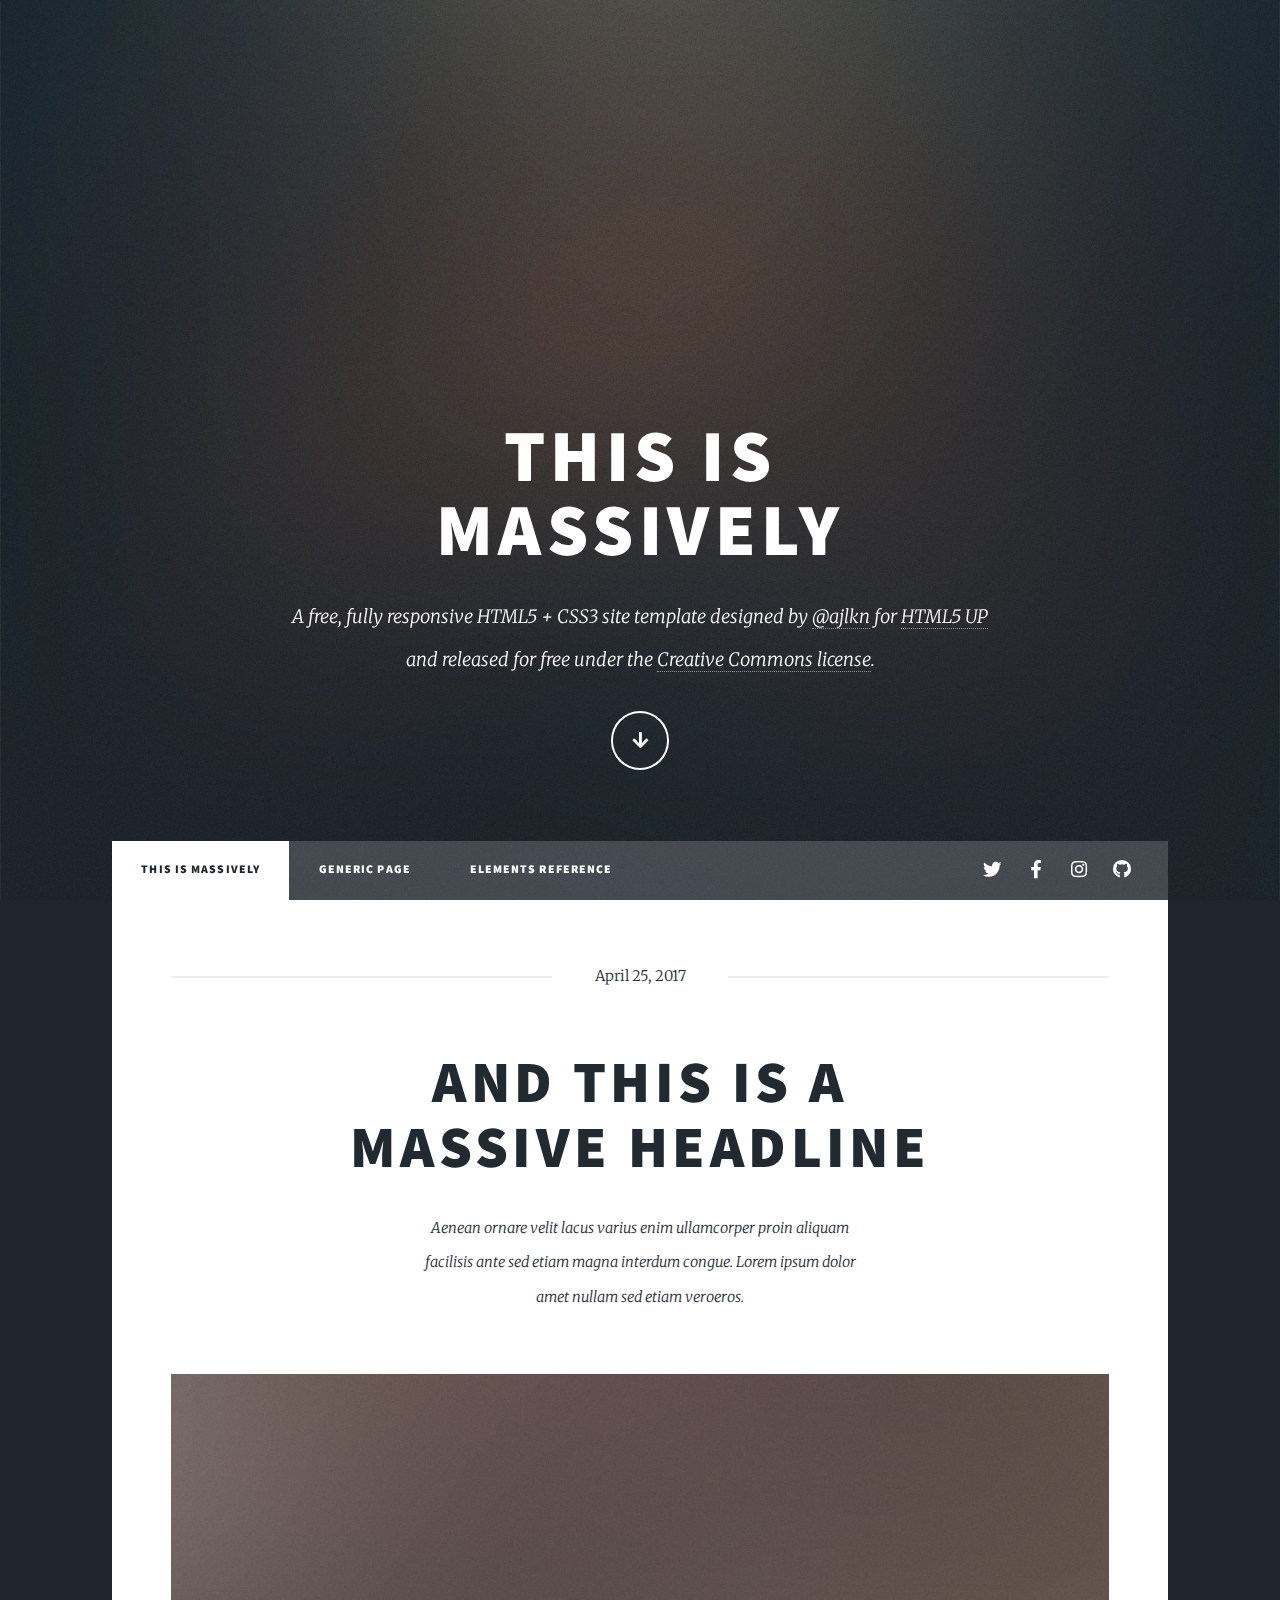
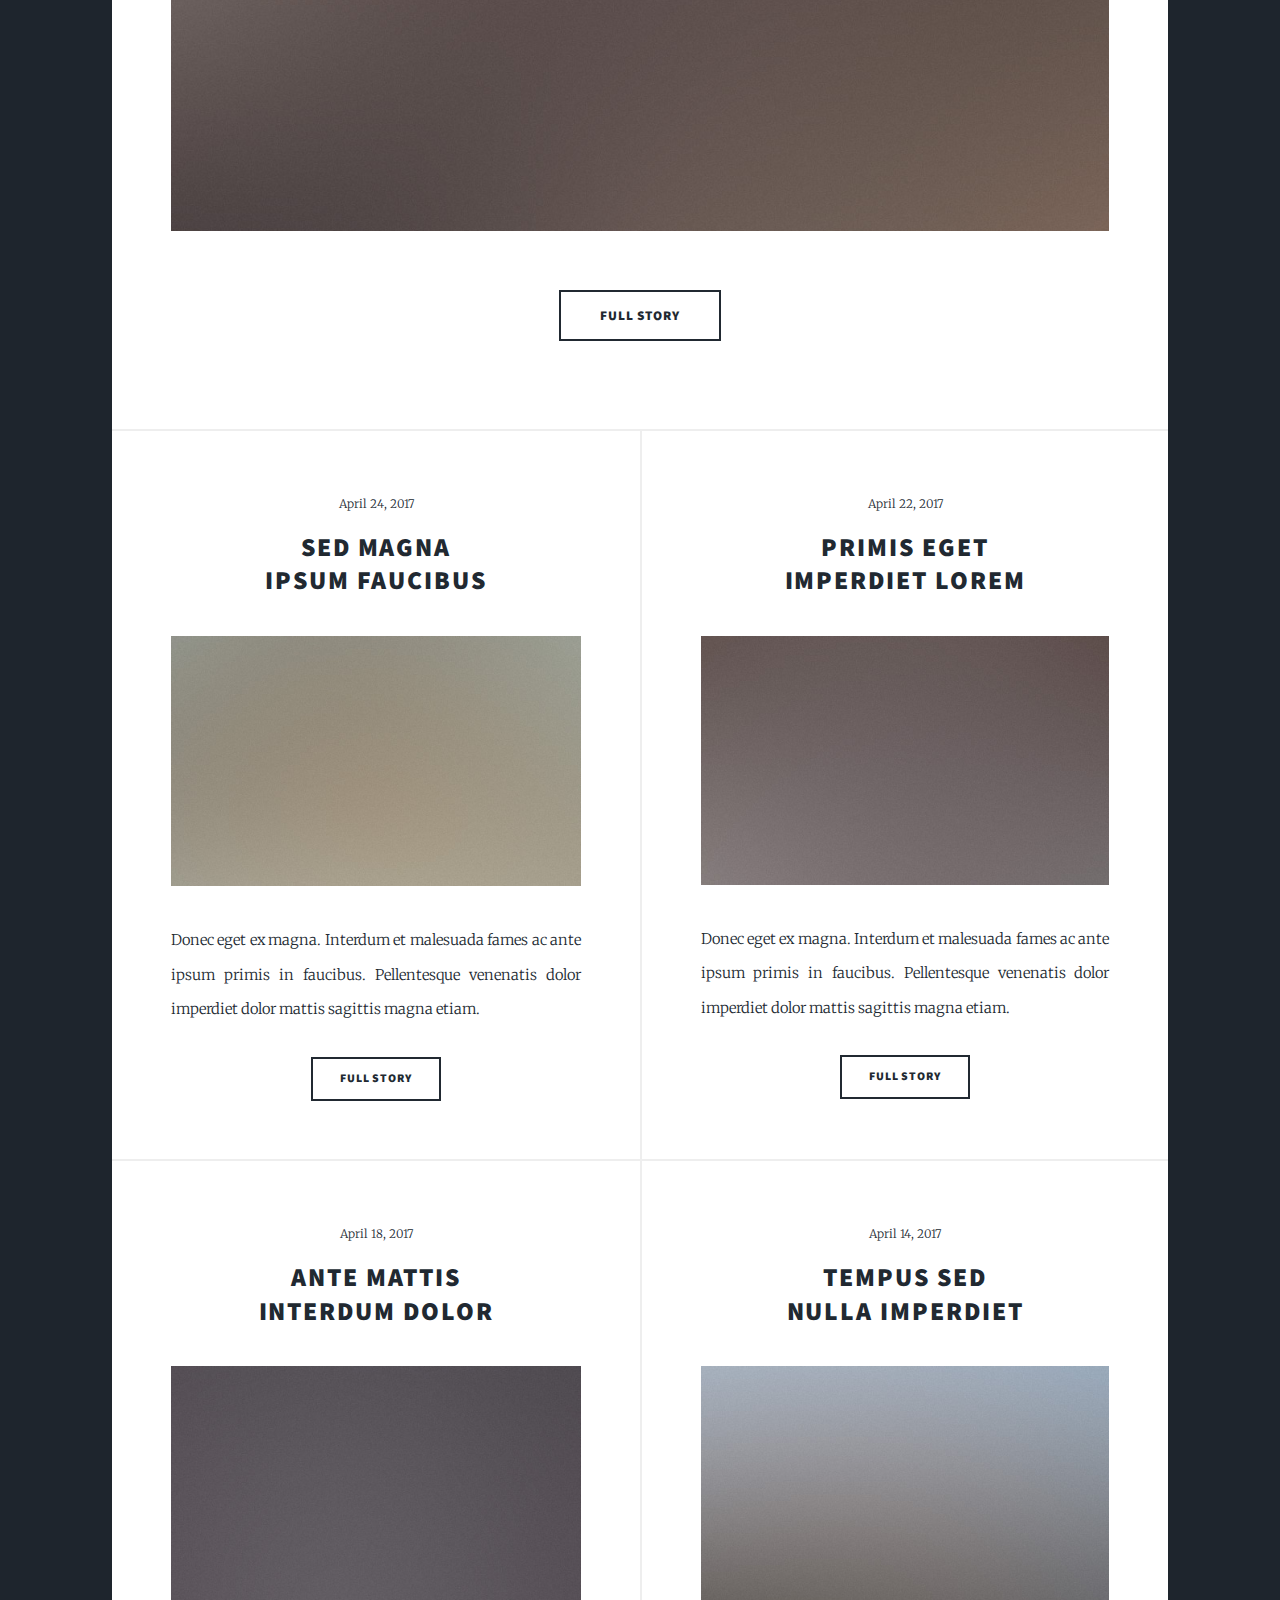
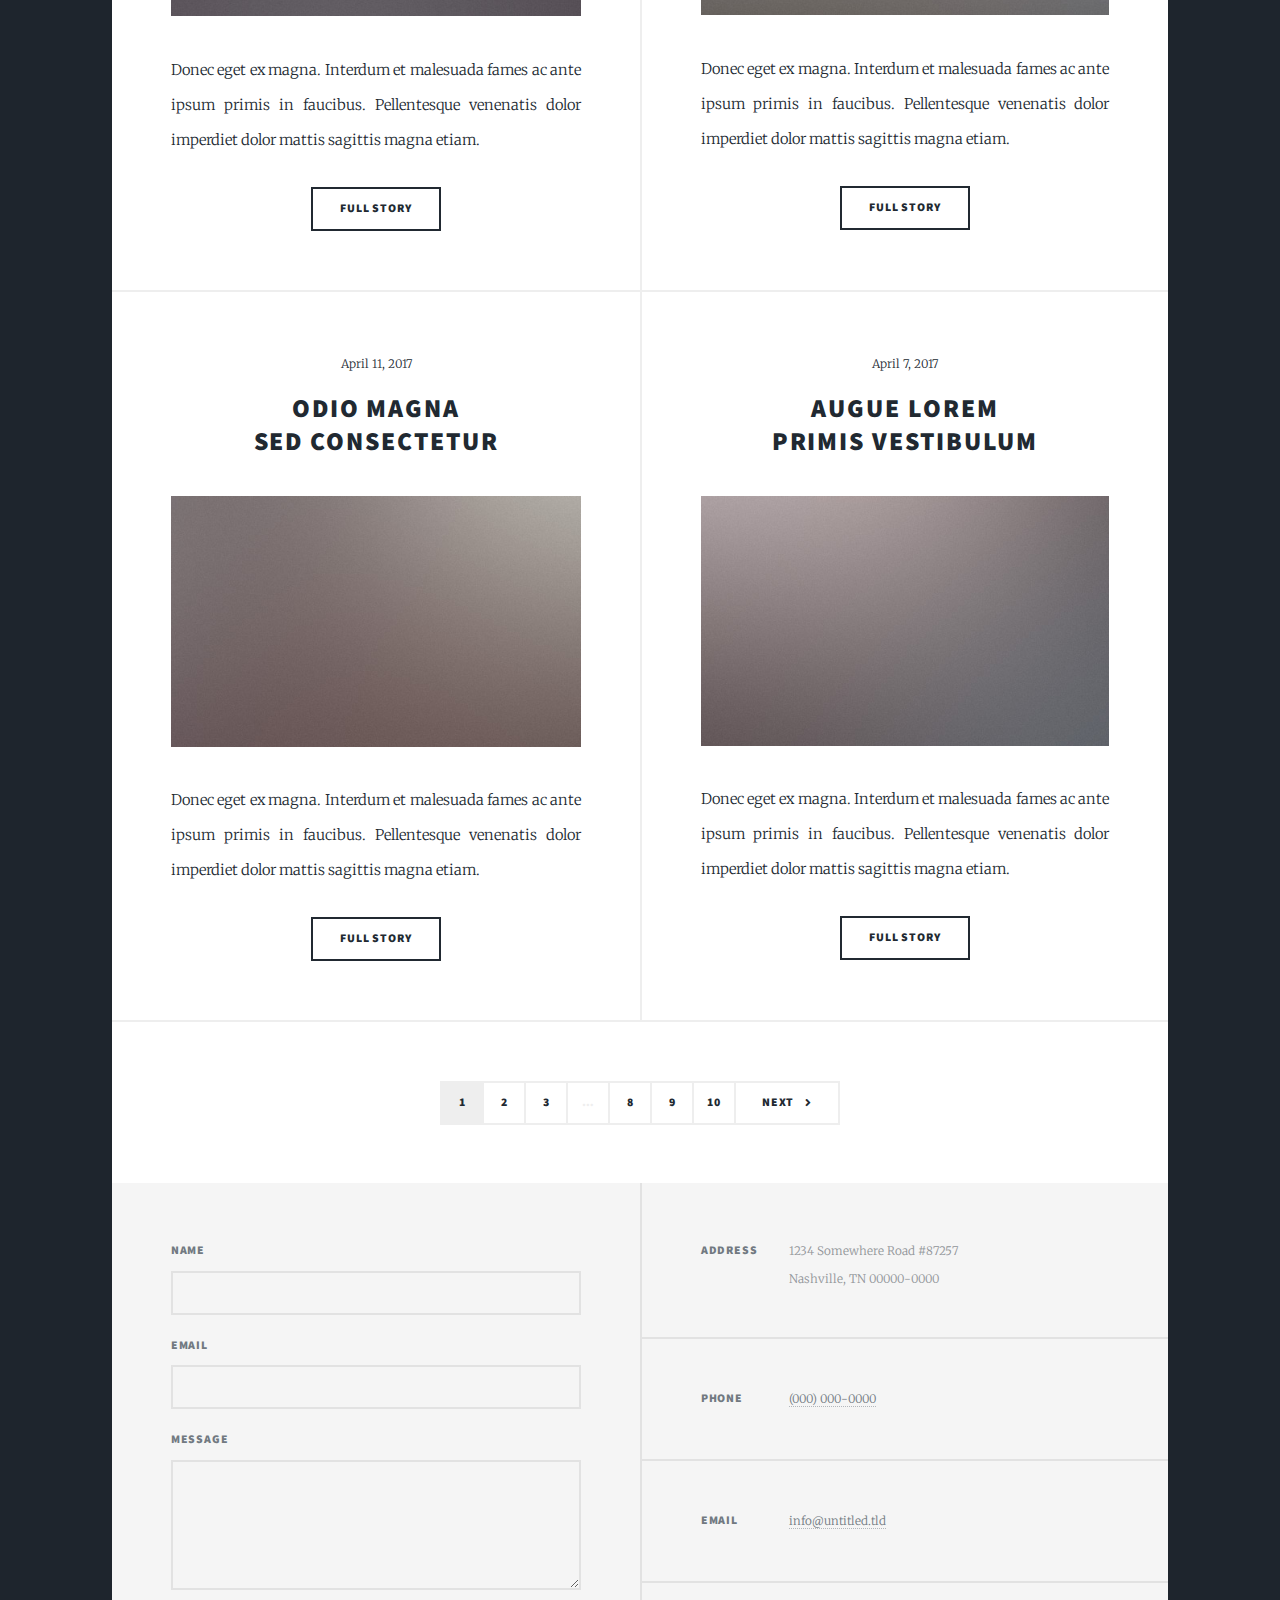
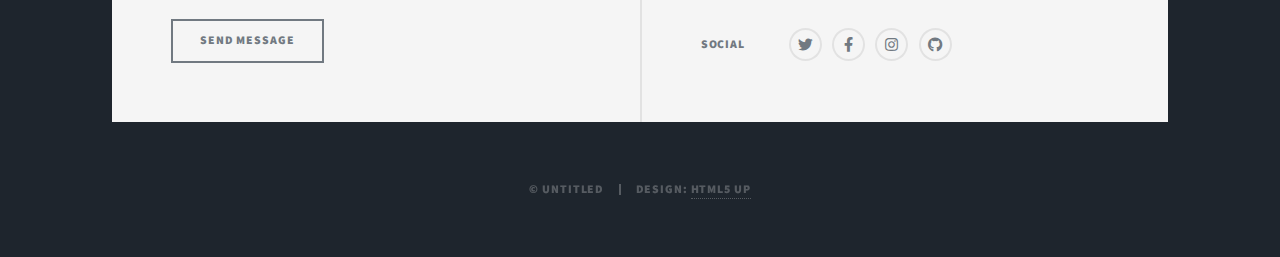
<file: landing/index.html>
<!DOCTYPE HTML>
<!--
	Massively by HTML5 UP
	html5up.net | @ajlkn
	Free for personal and commercial use under the CCA 3.0 license (html5up.net/license)
-->
<html>
	<head>
		<title>Babajide Johnson Odejide</title>
		<meta charset="utf-8" />
		<meta name="viewport" content="width=device-width, initial-scale=1, user-scalable=no" />
		<link rel="stylesheet" href="assets/css/main.css" />
		<noscript><link rel="stylesheet" href="assets/css/noscript.css" /></noscript>
	</head>
	<body class="is-preload">

		<!-- Wrapper -->
			<div id="wrapper" class="fade-in">

				<!-- Intro -->
					<div id="intro">
						<h1>This is<br />
						Massively</h1>
						<p>A free, fully responsive HTML5 + CSS3 site template designed by <a href="https://twitter.com/ajlkn">@ajlkn</a> for <a href="https://html5up.net">HTML5 UP</a><br />
						and released for free under the <a href="https://html5up.net/license">Creative Commons license</a>.</p>
						<ul class="actions">
							<li><a href="#header" class="button icon solid solo fa-arrow-down scrolly">Continue</a></li>
						</ul>
					</div>

				<!-- Header -->
					<header id="header">
						<a href="index.html" class="logo">Massively</a>
					</header>

				<!-- Nav -->
					<nav id="nav">
						<ul class="links">
							<li class="active"><a href="index.html">This is Massively</a></li>
							<li><a href="generic.html">Generic Page</a></li>
							<li><a href="elements.html">Elements Reference</a></li>
						</ul>
						<ul class="icons">
							<li><a href="#" class="icon brands fa-twitter"><span class="label">Twitter</span></a></li>
							<li><a href="#" class="icon brands fa-facebook-f"><span class="label">Facebook</span></a></li>
							<li><a href="#" class="icon brands fa-instagram"><span class="label">Instagram</span></a></li>
							<li><a href="#" class="icon brands fa-github"><span class="label">GitHub</span></a></li>
						</ul>
					</nav>

				<!-- Main -->
					<div id="main">

						<!-- Featured Post -->
							<article class="post featured">
								<header class="major">
									<span class="date">April 25, 2017</span>
									<h2><a href="#">And this is a<br />
									massive headline</a></h2>
									<p>Aenean ornare velit lacus varius enim ullamcorper proin aliquam<br />
									facilisis ante sed etiam magna interdum congue. Lorem ipsum dolor<br />
									amet nullam sed etiam veroeros.</p>
								</header>
								<a href="#" class="image main"><img src="images/pic01.jpg" alt="" /></a>
								<ul class="actions special">
									<li><a href="#" class="button large">Full Story</a></li>
								</ul>
							</article>

						<!-- Posts -->
							<section class="posts">
								<article>
									<header>
										<span class="date">April 24, 2017</span>
										<h2><a href="#">Sed magna<br />
										ipsum faucibus</a></h2>
									</header>
									<a href="#" class="image fit"><img src="images/pic02.jpg" alt="" /></a>
									<p>Donec eget ex magna. Interdum et malesuada fames ac ante ipsum primis in faucibus. Pellentesque venenatis dolor imperdiet dolor mattis sagittis magna etiam.</p>
									<ul class="actions special">
										<li><a href="#" class="button">Full Story</a></li>
									</ul>
								</article>
								<article>
									<header>
										<span class="date">April 22, 2017</span>
										<h2><a href="#">Primis eget<br />
										imperdiet lorem</a></h2>
									</header>
									<a href="#" class="image fit"><img src="images/pic03.jpg" alt="" /></a>
									<p>Donec eget ex magna. Interdum et malesuada fames ac ante ipsum primis in faucibus. Pellentesque venenatis dolor imperdiet dolor mattis sagittis magna etiam.</p>
									<ul class="actions special">
										<li><a href="#" class="button">Full Story</a></li>
									</ul>
								</article>
								<article>
									<header>
										<span class="date">April 18, 2017</span>
										<h2><a href="#">Ante mattis<br />
										interdum dolor</a></h2>
									</header>
									<a href="#" class="image fit"><img src="images/pic04.jpg" alt="" /></a>
									<p>Donec eget ex magna. Interdum et malesuada fames ac ante ipsum primis in faucibus. Pellentesque venenatis dolor imperdiet dolor mattis sagittis magna etiam.</p>
									<ul class="actions special">
										<li><a href="#" class="button">Full Story</a></li>
									</ul>
								</article>
								<article>
									<header>
										<span class="date">April 14, 2017</span>
										<h2><a href="#">Tempus sed<br />
										nulla imperdiet</a></h2>
									</header>
									<a href="#" class="image fit"><img src="images/pic05.jpg" alt="" /></a>
									<p>Donec eget ex magna. Interdum et malesuada fames ac ante ipsum primis in faucibus. Pellentesque venenatis dolor imperdiet dolor mattis sagittis magna etiam.</p>
									<ul class="actions special">
										<li><a href="#" class="button">Full Story</a></li>
									</ul>
								</article>
								<article>
									<header>
										<span class="date">April 11, 2017</span>
										<h2><a href="#">Odio magna<br />
										sed consectetur</a></h2>
									</header>
									<a href="#" class="image fit"><img src="images/pic06.jpg" alt="" /></a>
									<p>Donec eget ex magna. Interdum et malesuada fames ac ante ipsum primis in faucibus. Pellentesque venenatis dolor imperdiet dolor mattis sagittis magna etiam.</p>
									<ul class="actions special">
										<li><a href="#" class="button">Full Story</a></li>
									</ul>
								</article>
								<article>
									<header>
										<span class="date">April 7, 2017</span>
										<h2><a href="#">Augue lorem<br />
										primis vestibulum</a></h2>
									</header>
									<a href="#" class="image fit"><img src="images/pic07.jpg" alt="" /></a>
									<p>Donec eget ex magna. Interdum et malesuada fames ac ante ipsum primis in faucibus. Pellentesque venenatis dolor imperdiet dolor mattis sagittis magna etiam.</p>
									<ul class="actions special">
										<li><a href="#" class="button">Full Story</a></li>
									</ul>
								</article>
							</section>

						<!-- Footer -->
							<footer>
								<div class="pagination">
									<!--<a href="#" class="previous">Prev</a>-->
									<a href="#" class="page active">1</a>
									<a href="#" class="page">2</a>
									<a href="#" class="page">3</a>
									<span class="extra">&hellip;</span>
									<a href="#" class="page">8</a>
									<a href="#" class="page">9</a>
									<a href="#" class="page">10</a>
									<a href="#" class="next">Next</a>
								</div>
							</footer>

					</div>

				<!-- Footer -->
					<footer id="footer">
						<section>
							<form method="post" action="#">
								<div class="fields">
									<div class="field">
										<label for="name">Name</label>
										<input type="text" name="name" id="name" />
									</div>
									<div class="field">
										<label for="email">Email</label>
										<input type="text" name="email" id="email" />
									</div>
									<div class="field">
										<label for="message">Message</label>
										<textarea name="message" id="message" rows="3"></textarea>
									</div>
								</div>
								<ul class="actions">
									<li><input type="submit" value="Send Message" /></li>
								</ul>
							</form>
						</section>
						<section class="split contact">
							<section class="alt">
								<h3>Address</h3>
								<p>1234 Somewhere Road #87257<br />
								Nashville, TN 00000-0000</p>
							</section>
							<section>
								<h3>Phone</h3>
								<p><a href="#">(000) 000-0000</a></p>
							</section>
							<section>
								<h3>Email</h3>
								<p><a href="#">info@untitled.tld</a></p>
							</section>
							<section>
								<h3>Social</h3>
								<ul class="icons alt">
									<li><a href="#" class="icon brands alt fa-twitter"><span class="label">Twitter</span></a></li>
									<li><a href="#" class="icon brands alt fa-facebook-f"><span class="label">Facebook</span></a></li>
									<li><a href="#" class="icon brands alt fa-instagram"><span class="label">Instagram</span></a></li>
									<li><a href="#" class="icon brands alt fa-github"><span class="label">GitHub</span></a></li>
								</ul>
							</section>
						</section>
					</footer>

				<!-- Copyright -->
					<div id="copyright">
						<ul><li>&copy; Untitled</li><li>Design: <a href="https://html5up.net">HTML5 UP</a></li></ul>
					</div>

			</div>

		<!-- Scripts -->
			<script src="assets/js/jquery.min.js"></script>
			<script src="assets/js/jquery.scrollex.min.js"></script>
			<script src="assets/js/jquery.scrolly.min.js"></script>
			<script src="assets/js/browser.min.js"></script>
			<script src="assets/js/breakpoints.min.js"></script>
			<script src="assets/js/util.js"></script>
			<script src="assets/js/main.js"></script>

	</body>
</html>
</file>
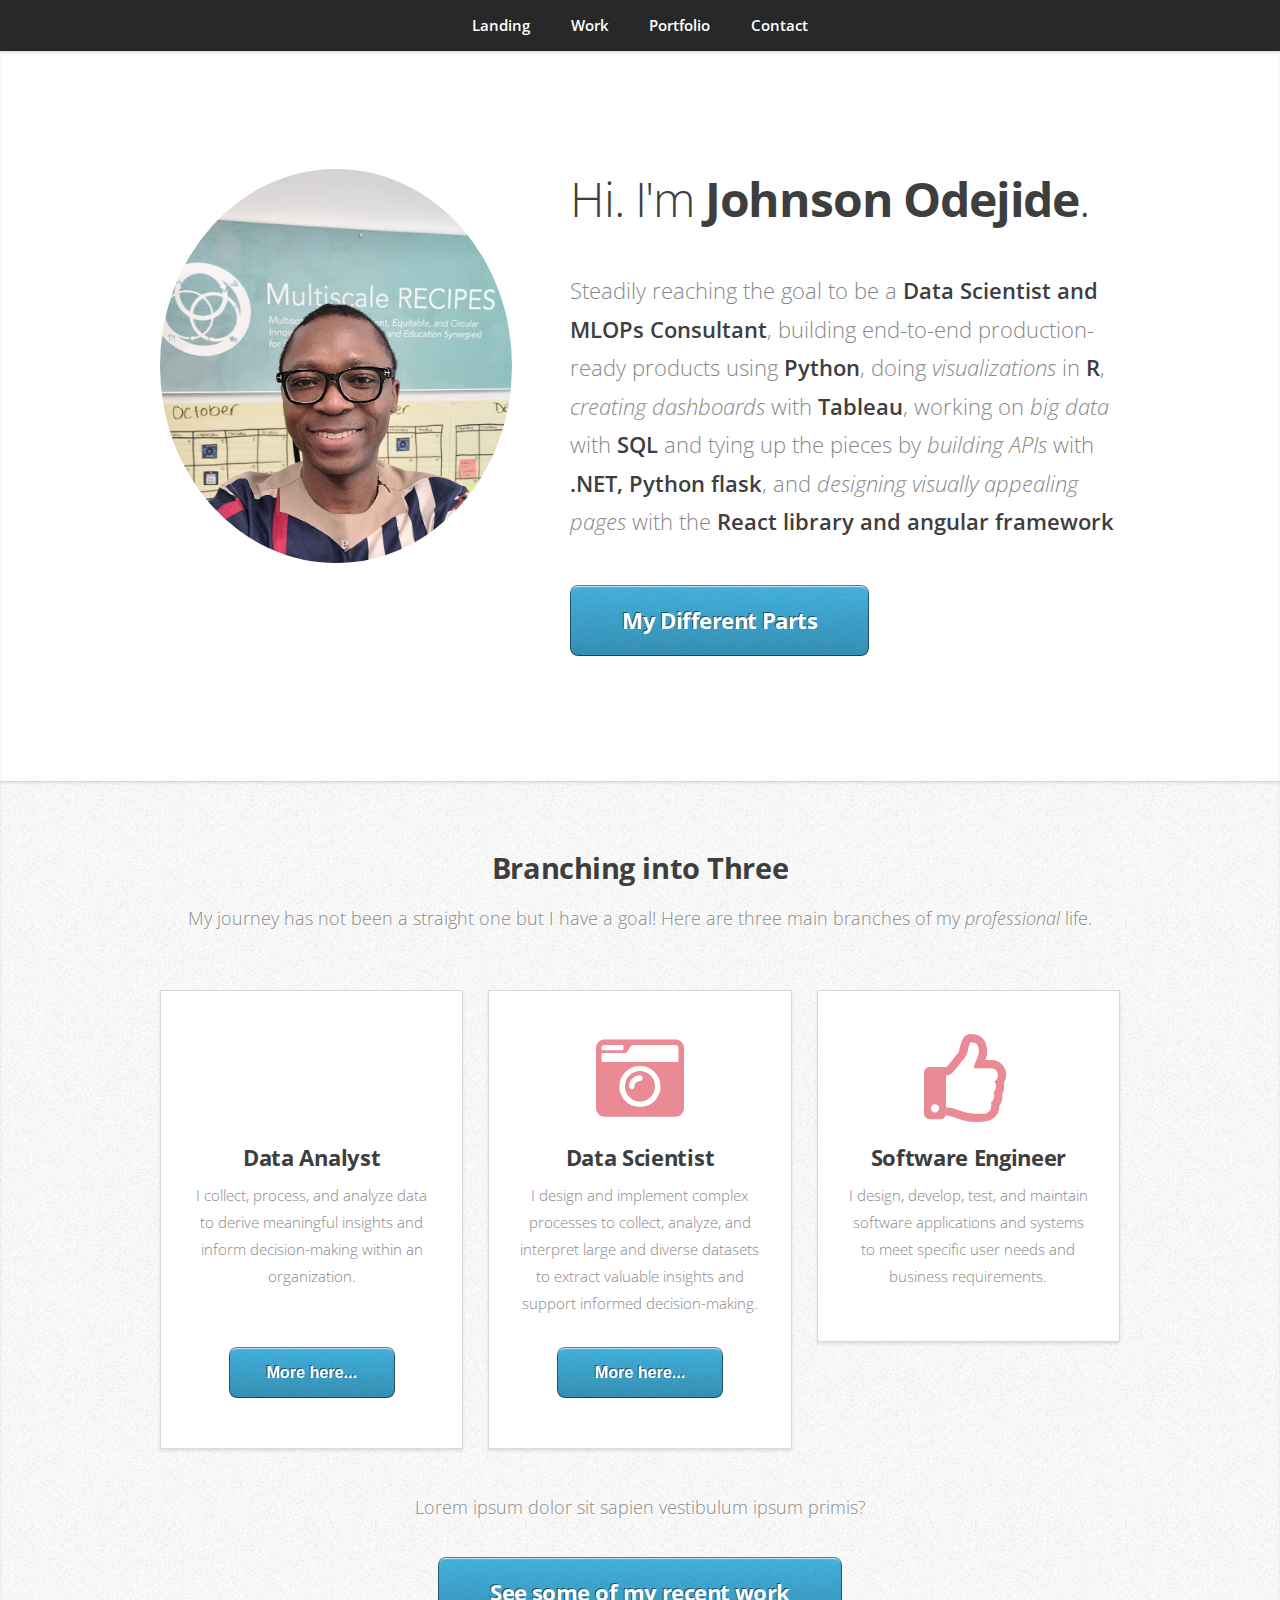
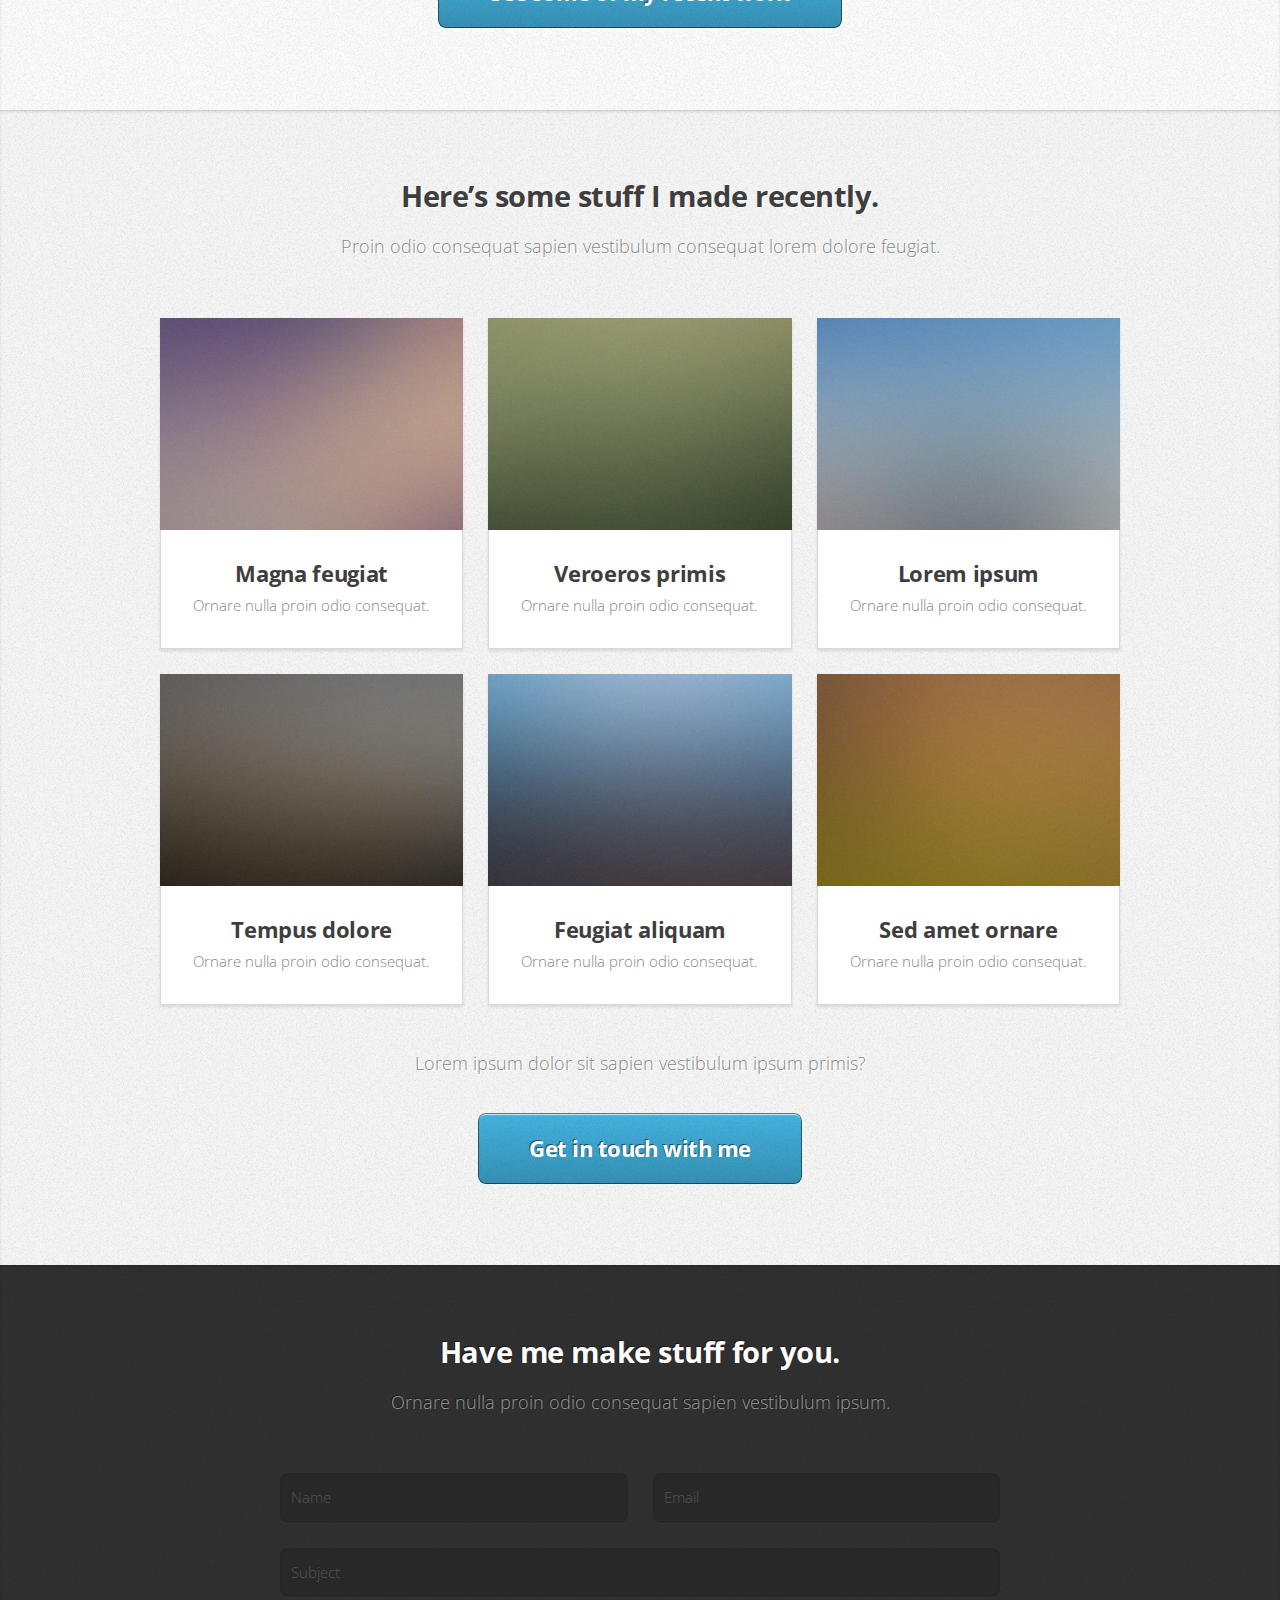
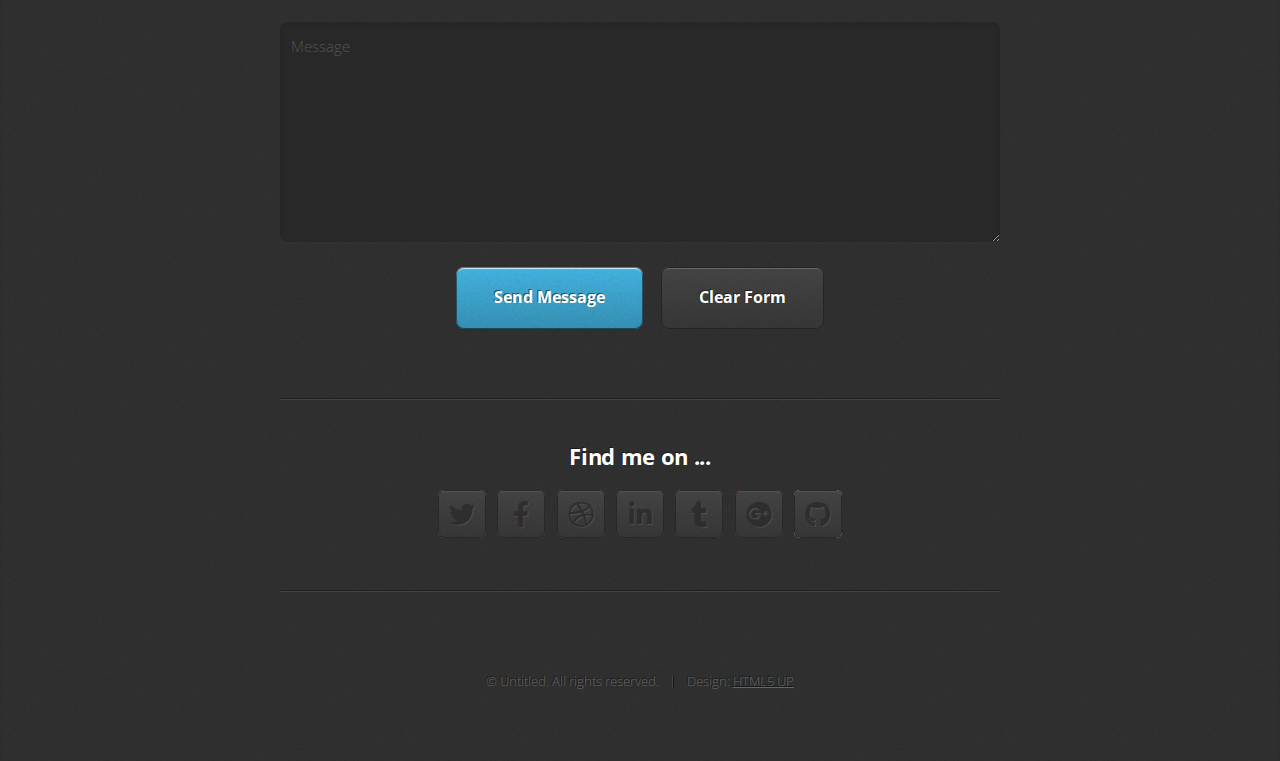
<file: landingv1/index.html>
<!DOCTYPE HTML>
<!--
	Miniport by HTML5 UP
	html5up.net | @ajlkn
	Free for personal and commercial use under the CCA 3.0 license (html5up.net/license)
-->
<html>
	<head>
		<title>Johnson Odejide</title>
		<meta charset="utf-8" />
		<meta name="viewport" content="width=device-width, initial-scale=1, user-scalable=no" />
		<link rel="stylesheet" href="assets/css/main.css" />
		<link rel="stylesheet" href="assets/css/styles.css" />
	</head>
	<body class="is-preload">

		<!-- Nav -->
			<nav id="nav">
				<ul class="container">
					<li><a href="#top">Landing</a></li>
					<li><a href="#work">Work</a></li>
					<li><a href="#portfolio">Portfolio</a></li>
					<li><a href="#contact">Contact</a></li>
				</ul>
			</nav>

		<!-- Home -->
			<article id="top" class="wrapper style1">
				<div class="container">
					<div class="row">
						<div class="col-4 col-5-large col-12-medium">
							<span class="image fit"><img src="images/johnson-photo.jpeg" alt="" /></span>
						</div>
						<div class="col-8 col-7-large col-12-medium">
							<header>
								<h1>Hi. I'm <strong>Johnson Odejide</strong>.</h1>
							</header>
							<p>Steadily reaching the goal to be a <strong>Data Scientist and MLOPs Consultant</strong>, building end-to-end production-ready products using <strong>Python</strong>, doing <em>visualizations</em> in <strong>R</strong>, <em>creating dashboards</em> with <strong>Tableau</strong>, working on <em>big data</em> with <strong>SQL</strong> and tying up the pieces by <em>building APIs</em> with <strong>.NET, Python flask</strong>, and <em>designing visually appealing pages</em> with the <strong>React library and angular framework</strong></p>
							<a href="#work" class="button large scrolly">My Different Parts</a>
						</div>
					</div>
				</div>
			</article>

		<!-- Work -->
			<article id="work" class="wrapper style2">
				<div class="container">
					<header>
						<h2>Branching into Three</h2>
						<p>My journey has not been a straight one but I have a goal! Here are three main branches of my <em>professional</em> life.</p>
					</header>
					<div class="row aln-center">
						<div class="col-4 col-6-medium col-12-small">
							<section class="box style1">
								<!-- <span class="icon featured fa-comments"></span> -->
								<span class="icon featured fa-regular fa-database fa-fade"></span>
								<!-- <i class="fa-regular fa-database fa-spin"></i> -->
								<h3>Data Analyst</h3>
								<p>I collect, process, and analyze data to derive meaningful insights and inform decision-making within an organization.</p><br>
								<a href=""><button class="btn btn-outline-info">More here...</button></a>
							</section>
						</div>
						<div class="col-4 col-6-medium col-12-small">
							<section class="box style1">
								<span class="icon solid featured fa-camera-retro"></span>
								<h3>Data Scientist</h3>
								<p>I design and implement complex processes to collect, analyze, and interpret large and diverse datasets to extract valuable insights and support informed decision-making.</p>
								<a href=""><button class="btn btn-outline-info">More here...</button></a>
							</section>
						</div>
						<div class="col-4 col-6-medium col-12-small">
							<section class="box style1">
								<span class="icon featured fa-thumbs-up"></span>
								<h3>Software Engineer</h3>
								<p>I design, develop, test, and maintain software applications and systems to meet specific user needs and business requirements.</p>
							</section>
						</div>
					</div>
					<footer>
						<p>Lorem ipsum dolor sit sapien vestibulum ipsum primis?</p>
						<a href="#portfolio" class="button large scrolly">See some of my recent work</a>
					</footer>
				</div>
			</article>

		<!-- Portfolio -->
			<article id="portfolio" class="wrapper style3">
				<div class="container">
					<header>
						<h2>Here’s some stuff I made recently.</h2>
						<p>Proin odio consequat  sapien vestibulum consequat lorem dolore feugiat.</p>
					</header>
					<div class="row">
						<div class="col-4 col-6-medium col-12-small">
							<article class="box style2">
								<a href="#" class="image featured"><img src="images/pic01.jpg" alt="" /></a>
								<h3><a href="#">Magna feugiat</a></h3>
								<p>Ornare nulla proin odio consequat.</p>
							</article>
						</div>
						<div class="col-4 col-6-medium col-12-small">
							<article class="box style2">
								<a href="#" class="image featured"><img src="images/pic02.jpg" alt="" /></a>
								<h3><a href="#">Veroeros primis</a></h3>
								<p>Ornare nulla proin odio consequat.</p>
							</article>
						</div>
						<div class="col-4 col-6-medium col-12-small">
							<article class="box style2">
								<a href="#" class="image featured"><img src="images/pic03.jpg" alt="" /></a>
								<h3><a href="#">Lorem ipsum</a></h3>
								<p>Ornare nulla proin odio consequat.</p>
							</article>
						</div>
						<div class="col-4 col-6-medium col-12-small">
							<article class="box style2">
								<a href="#" class="image featured"><img src="images/pic04.jpg" alt="" /></a>
								<h3><a href="#">Tempus dolore</a></h3>
								<p>Ornare nulla proin odio consequat.</p>
							</article>
						</div>
						<div class="col-4 col-6-medium col-12-small">
							<article class="box style2">
								<a href="#" class="image featured"><img src="images/pic05.jpg" alt="" /></a>
								<h3><a href="#">Feugiat aliquam</a></h3>
								<p>Ornare nulla proin odio consequat.</p>
							</article>
						</div>
						<div class="col-4 col-6-medium col-12-small">
							<article class="box style2">
								<a href="#" class="image featured"><img src="images/pic06.jpg" alt="" /></a>
								<h3><a href="#">Sed amet ornare</a></h3>
								<p>Ornare nulla proin odio consequat.</p>
							</article>
						</div>
					</div>
					<footer>
						<p>Lorem ipsum dolor sit sapien vestibulum ipsum primis?</p>
						<a href="#contact" class="button large scrolly">Get in touch with me</a>
					</footer>
				</div>
			</article>

		<!-- Contact -->
			<article id="contact" class="wrapper style4">
				<div class="container medium">
					<header>
						<h2>Have me make stuff for you.</h2>
						<p>Ornare nulla proin odio consequat sapien vestibulum ipsum.</p>
					</header>
					<div class="row">
						<div class="col-12">
							<form method="post" action="#">
								<div class="row">
									<div class="col-6 col-12-small">
										<input type="text" name="name" id="name" placeholder="Name" />
									</div>
									<div class="col-6 col-12-small">
										<input type="text" name="email" id="email" placeholder="Email" />
									</div>
									<div class="col-12">
										<input type="text" name="subject" id="subject" placeholder="Subject" />
									</div>
									<div class="col-12">
										<textarea name="message" id="message" placeholder="Message"></textarea>
									</div>
									<div class="col-12">
										<ul class="actions">
											<li><input type="submit" value="Send Message" /></li>
											<li><input type="reset" value="Clear Form" class="alt" /></li>
										</ul>
									</div>
								</div>
							</form>
						</div>
						<div class="col-12">
							<hr />
							<h3>Find me on ...</h3>
							<ul class="social">
								<li><a href="#" class="icon brands fa-twitter"><span class="label">Twitter</span></a></li>
								<li><a href="#" class="icon brands fa-facebook-f"><span class="label">Facebook</span></a></li>
								<li><a href="#" class="icon brands fa-dribbble"><span class="label">Dribbble</span></a></li>
								<li><a href="#" class="icon brands fa-linkedin-in"><span class="label">LinkedIn</span></a></li>
								<li><a href="#" class="icon brands fa-tumblr"><span class="label">Tumblr</span></a></li>
								<li><a href="#" class="icon brands fa-google-plus"><span class="label">Google+</span></a></li>
								<li><a href="#" class="icon brands fa-github"><span class="label">Github</span></a></li>
								<!--
								<li><a href="#" class="icon solid fa-rss"><span>RSS</span></a></li>
								<li><a href="#" class="icon brands fa-instagram"><span>Instagram</span></a></li>
								<li><a href="#" class="icon brands fa-foursquare"><span>Foursquare</span></a></li>
								<li><a href="#" class="icon brands fa-skype"><span>Skype</span></a></li>
								<li><a href="#" class="icon brands fa-soundcloud"><span>Soundcloud</span></a></li>
								<li><a href="#" class="icon brands fa-youtube"><span>YouTube</span></a></li>
								<li><a href="#" class="icon brands fa-blogger"><span>Blogger</span></a></li>
								<li><a href="#" class="icon brands fa-flickr"><span>Flickr</span></a></li>
								<li><a href="#" class="icon brands fa-vimeo"><span>Vimeo</span></a></li>
								-->
							</ul>
							<hr />
						</div>
					</div>
					<footer>
						<ul id="copyright">
							<li>&copy; Untitled. All rights reserved.</li><li>Design: <a href="http://html5up.net">HTML5 UP</a></li>
						</ul>
					</footer>
				</div>
			</article>

		<!-- Scripts -->
			<script src="assets/js/jquery.min.js"></script>
			<script src="assets/js/jquery.scrolly.min.js"></script>
			<script src="assets/js/browser.min.js"></script>
			<script src="assets/js/breakpoints.min.js"></script>
			<script src="assets/js/util.js"></script>
			<script src="assets/js/main.js"></script>

	</body>
</html>
</file>
<file: landingv1/assets/css/styles.css>
#tops{
    background-color: black;
    background-image: linear-gradient(to right, rgba(255,0,0,0), rgba(255,0,0,1));
    color: white;
}
</file>
<file: landing/assets/css/main.css>
@import url(fontawesome-all.min.css);
@import url("https://fonts.googleapis.com/css?family=Merriweather:300,700,300italic,700italic|Source+Sans+Pro:900");

/*
	Massively by HTML5 UP
	html5up.net | @ajlkn
	Free for personal and commercial use under the CCA 3.0 license (html5up.net/license)
*/

html, body, div, span, applet, object,
iframe, h1, h2, h3, h4, h5, h6, p, blockquote,
pre, a, abbr, acronym, address, big, cite,
code, del, dfn, em, img, ins, kbd, q, s, samp,
small, strike, strong, sub, sup, tt, var, b,
u, i, center, dl, dt, dd, ol, ul, li, fieldset,
form, label, legend, table, caption, tbody,
tfoot, thead, tr, th, td, article, aside,
canvas, details, embed, figure, figcaption,
footer, header, hgroup, menu, nav, output, ruby,
section, summary, time, mark, audio, video {
	margin: 0;
	padding: 0;
	border: 0;
	font-size: 100%;
	font: inherit;
	vertical-align: baseline;}

article, aside, details, figcaption, figure,
footer, header, hgroup, menu, nav, section {
	display: block;}

body {
	line-height: 1;
}

ol, ul {
	list-style: none;
}

blockquote, q {
	quotes: none;
}

	blockquote:before, blockquote:after, q:before, q:after {
		content: '';
		content: none;
	}

table {
	border-collapse: collapse;
	border-spacing: 0;
}

body {
	-webkit-text-size-adjust: none;
}

mark {
	background-color: transparent;
	color: inherit;
}

input::-moz-focus-inner {
	border: 0;
	padding: 0;
}

input, select, textarea {
	-moz-appearance: none;
	-webkit-appearance: none;
	-ms-appearance: none;
	appearance: none;
}

/* Basic */

	@-ms-viewport {
		width: device-width;
	}

	body {
		-ms-overflow-style: scrollbar;
	}

	@media screen and (max-width: 480px) {

		html, body {
			min-width: 320px;
		}

	}

	html {
		box-sizing: border-box;
	}

	*, *:before, *:after {
		box-sizing: inherit;
	}

	body {
		background-color: #1e252d;
	}

		body.is-preload *, body.is-preload *:before, body.is-preload *:after {
			-moz-animation: none !important;
			-webkit-animation: none !important;
			-ms-animation: none !important;
			animation: none !important;
			-moz-transition: none !important;
			-webkit-transition: none !important;
			-ms-transition: none !important;
			transition: none !important;
		}

/* Type */

	html {
		font-size: 16pt;
	}

		@media screen and (max-width: 1680px) {

			html {
				font-size: 12pt;
			}

		}

		@media screen and (max-width: 1280px) {

			html {
				font-size: 11pt;
			}

		}

		@media screen and (max-width: 360px) {

			html {
				font-size: 10pt;
			}

		}

	body {
		color: #212931;
	}

	body, input, select, textarea {
		font-family: "Merriweather", Georgia, serif;
		font-weight: 300;
		font-size: 1rem;
		line-height: 2.375;
	}

	a {
		-moz-transition: color 0.2s ease-in-out, background-color 0.2s ease-in-out, border-color 0.2s ease-in-out, box-shadow 0.2s ease-in-out;
		-webkit-transition: color 0.2s ease-in-out, background-color 0.2s ease-in-out, border-color 0.2s ease-in-out, box-shadow 0.2s ease-in-out;
		-ms-transition: color 0.2s ease-in-out, background-color 0.2s ease-in-out, border-color 0.2s ease-in-out, box-shadow 0.2s ease-in-out;
		transition: color 0.2s ease-in-out, background-color 0.2s ease-in-out, border-color 0.2s ease-in-out, box-shadow 0.2s ease-in-out;
		border-bottom: dotted 1px;
		text-decoration: none;
	}

		a:hover {
			border-bottom-color: transparent;
		}

	strong, b {
		font-weight: 600;
	}

	em, i {
		font-style: italic;
	}

	p {
		text-align: justify;
		margin: 0 0 2rem 0;
	}

	h1, h2, h3, h4, h5, h6 {
		font-family: "Source Sans Pro", Helvetica, sans-serif;
		font-weight: 900;
		line-height: 1.5;
		letter-spacing: 0.075em;
		text-transform: uppercase;
		margin: 0 0 1rem 0;
	}

		h1 a, h2 a, h3 a, h4 a, h5 a, h6 a {
			border-bottom: 0;
			color: inherit;
			text-decoration: none;
		}

	h1 {
		font-size: 4rem;
		line-height: 1.1;
		margin: 0 0 2rem 0;
	}

	h2 {
		font-size: 1.75rem;
		line-height: 1.3;
		margin: 0 0 1.5rem 0;
	}

	h3 {
		font-size: 1.25rem;
		margin: 0 0 1.5rem 0;
	}

	h4 {
		font-size: 1rem;
	}

	h5 {
		font-size: 0.9rem;
	}

	h6 {
		font-size: 0.8rem;
	}

	sub {
		font-size: 0.8rem;
		position: relative;
		top: 0.5rem;
	}

	sup {
		font-size: 0.8rem;
		position: relative;
		top: -0.5rem;
	}

	blockquote {
		border-left: solid 4px;
		font-style: italic;
		margin: 0 0 2rem 0;
		padding: 0.5rem 0 0.5rem 2rem;
	}

	code {
		border: solid 2px;
		font-family: "Courier New", monospace;
		font-size: 0.9rem;
		margin: 0 0.25rem;
		padding: 0.25rem 0.65rem;
	}

	pre {
		-webkit-overflow-scrolling: touch;
		font-family: "Courier New", monospace;
		font-size: 0.9rem;
		margin: 0 0 2rem 0;
	}

		pre code {
			display: block;
			line-height: 1.75;
			padding: 1rem 1.5rem;
			overflow-x: auto;
		}

	hr {
		border: 0;
		border-bottom: solid 2px;
		margin: 3rem 0;
	}

		hr.major {
			margin: 5rem 0;
		}

	.align-left {
		text-align: left;
	}

	.align-center {
		text-align: center;
	}

	.align-right {
		text-align: right;
	}

	input, select, textarea {
		color: #212931;
	}

	a {
		color: #212931;
		border-bottom-color: rgba(33, 41, 49, 0.5);
	}

		a:hover {
			border-bottom-color: transparent;
			color: #18bfef !important;
		}

	strong, b {
		color: #212931;
	}

	h1, h2, h3, h4, h5, h6 {
		color: #212931;
	}

	blockquote {
		border-left-color: #eeeeee;
	}

	code {
		background: rgba(220, 220, 220, 0.25);
		border-color: #eeeeee;
	}

	hr {
		border-bottom-color: #eeeeee;
	}

/* Row */

	.row {
		display: flex;
		flex-wrap: wrap;
		box-sizing: border-box;
		align-items: stretch;
	}

		.row > * {
			box-sizing: border-box;
		}

		.row.gtr-uniform > * > :last-child {
			margin-bottom: 0;
		}

		.row.aln-left {
			justify-content: flex-start;
		}

		.row.aln-center {
			justify-content: center;
		}

		.row.aln-right {
			justify-content: flex-end;
		}

		.row.aln-top {
			align-items: flex-start;
		}

		.row.aln-middle {
			align-items: center;
		}

		.row.aln-bottom {
			align-items: flex-end;
		}

		.row > .imp {
			order: -1;
		}

		.row > .col-1 {
			width: 8.33333%;
		}

		.row > .off-1 {
			margin-left: 8.33333%;
		}

		.row > .col-2 {
			width: 16.66667%;
		}

		.row > .off-2 {
			margin-left: 16.66667%;
		}

		.row > .col-3 {
			width: 25%;
		}

		.row > .off-3 {
			margin-left: 25%;
		}

		.row > .col-4 {
			width: 33.33333%;
		}

		.row > .off-4 {
			margin-left: 33.33333%;
		}

		.row > .col-5 {
			width: 41.66667%;
		}

		.row > .off-5 {
			margin-left: 41.66667%;
		}

		.row > .col-6 {
			width: 50%;
		}

		.row > .off-6 {
			margin-left: 50%;
		}

		.row > .col-7 {
			width: 58.33333%;
		}

		.row > .off-7 {
			margin-left: 58.33333%;
		}

		.row > .col-8 {
			width: 66.66667%;
		}

		.row > .off-8 {
			margin-left: 66.66667%;
		}

		.row > .col-9 {
			width: 75%;
		}

		.row > .off-9 {
			margin-left: 75%;
		}

		.row > .col-10 {
			width: 83.33333%;
		}

		.row > .off-10 {
			margin-left: 83.33333%;
		}

		.row > .col-11 {
			width: 91.66667%;
		}

		.row > .off-11 {
			margin-left: 91.66667%;
		}

		.row > .col-12 {
			width: 100%;
		}

		.row > .off-12 {
			margin-left: 100%;
		}

		.row.gtr-0 {
			margin-top: 0;
			margin-left: 0rem;
		}

			.row.gtr-0 > * {
				padding: 0 0 0 0rem;
			}

			.row.gtr-0.gtr-uniform {
				margin-top: 0rem;
			}

				.row.gtr-0.gtr-uniform > * {
					padding-top: 0rem;
				}

		.row.gtr-25 {
			margin-top: 0;
			margin-left: -0.375rem;
		}

			.row.gtr-25 > * {
				padding: 0 0 0 0.375rem;
			}

			.row.gtr-25.gtr-uniform {
				margin-top: -0.375rem;
			}

				.row.gtr-25.gtr-uniform > * {
					padding-top: 0.375rem;
				}

		.row.gtr-50 {
			margin-top: 0;
			margin-left: -0.75rem;
		}

			.row.gtr-50 > * {
				padding: 0 0 0 0.75rem;
			}

			.row.gtr-50.gtr-uniform {
				margin-top: -0.75rem;
			}

				.row.gtr-50.gtr-uniform > * {
					padding-top: 0.75rem;
				}

		.row {
			margin-top: 0;
			margin-left: -1.5rem;
		}

			.row > * {
				padding: 0 0 0 1.5rem;
			}

			.row.gtr-uniform {
				margin-top: -1.5rem;
			}

				.row.gtr-uniform > * {
					padding-top: 1.5rem;
				}

		.row.gtr-150 {
			margin-top: 0;
			margin-left: -2.25rem;
		}

			.row.gtr-150 > * {
				padding: 0 0 0 2.25rem;
			}

			.row.gtr-150.gtr-uniform {
				margin-top: -2.25rem;
			}

				.row.gtr-150.gtr-uniform > * {
					padding-top: 2.25rem;
				}

		.row.gtr-200 {
			margin-top: 0;
			margin-left: -3rem;
		}

			.row.gtr-200 > * {
				padding: 0 0 0 3rem;
			}

			.row.gtr-200.gtr-uniform {
				margin-top: -3rem;
			}

				.row.gtr-200.gtr-uniform > * {
					padding-top: 3rem;
				}

		@media screen and (max-width: 1680px) {

			.row {
				display: flex;
				flex-wrap: wrap;
				box-sizing: border-box;
				align-items: stretch;
			}

				.row > * {
					box-sizing: border-box;
				}

				.row.gtr-uniform > * > :last-child {
					margin-bottom: 0;
				}

				.row.aln-left {
					justify-content: flex-start;
				}

				.row.aln-center {
					justify-content: center;
				}

				.row.aln-right {
					justify-content: flex-end;
				}

				.row.aln-top {
					align-items: flex-start;
				}

				.row.aln-middle {
					align-items: center;
				}

				.row.aln-bottom {
					align-items: flex-end;
				}

				.row > .imp-xlarge {
					order: -1;
				}

				.row > .col-1-xlarge {
					width: 8.33333%;
				}

				.row > .off-1-xlarge {
					margin-left: 8.33333%;
				}

				.row > .col-2-xlarge {
					width: 16.66667%;
				}

				.row > .off-2-xlarge {
					margin-left: 16.66667%;
				}

				.row > .col-3-xlarge {
					width: 25%;
				}

				.row > .off-3-xlarge {
					margin-left: 25%;
				}

				.row > .col-4-xlarge {
					width: 33.33333%;
				}

				.row > .off-4-xlarge {
					margin-left: 33.33333%;
				}

				.row > .col-5-xlarge {
					width: 41.66667%;
				}

				.row > .off-5-xlarge {
					margin-left: 41.66667%;
				}

				.row > .col-6-xlarge {
					width: 50%;
				}

				.row > .off-6-xlarge {
					margin-left: 50%;
				}

				.row > .col-7-xlarge {
					width: 58.33333%;
				}

				.row > .off-7-xlarge {
					margin-left: 58.33333%;
				}

				.row > .col-8-xlarge {
					width: 66.66667%;
				}

				.row > .off-8-xlarge {
					margin-left: 66.66667%;
				}

				.row > .col-9-xlarge {
					width: 75%;
				}

				.row > .off-9-xlarge {
					margin-left: 75%;
				}

				.row > .col-10-xlarge {
					width: 83.33333%;
				}

				.row > .off-10-xlarge {
					margin-left: 83.33333%;
				}

				.row > .col-11-xlarge {
					width: 91.66667%;
				}

				.row > .off-11-xlarge {
					margin-left: 91.66667%;
				}

				.row > .col-12-xlarge {
					width: 100%;
				}

				.row > .off-12-xlarge {
					margin-left: 100%;
				}

				.row.gtr-0 {
					margin-top: 0;
					margin-left: 0rem;
				}

					.row.gtr-0 > * {
						padding: 0 0 0 0rem;
					}

					.row.gtr-0.gtr-uniform {
						margin-top: 0rem;
					}

						.row.gtr-0.gtr-uniform > * {
							padding-top: 0rem;
						}

				.row.gtr-25 {
					margin-top: 0;
					margin-left: -0.375rem;
				}

					.row.gtr-25 > * {
						padding: 0 0 0 0.375rem;
					}

					.row.gtr-25.gtr-uniform {
						margin-top: -0.375rem;
					}

						.row.gtr-25.gtr-uniform > * {
							padding-top: 0.375rem;
						}

				.row.gtr-50 {
					margin-top: 0;
					margin-left: -0.75rem;
				}

					.row.gtr-50 > * {
						padding: 0 0 0 0.75rem;
					}

					.row.gtr-50.gtr-uniform {
						margin-top: -0.75rem;
					}

						.row.gtr-50.gtr-uniform > * {
							padding-top: 0.75rem;
						}

				.row {
					margin-top: 0;
					margin-left: -1.5rem;
				}

					.row > * {
						padding: 0 0 0 1.5rem;
					}

					.row.gtr-uniform {
						margin-top: -1.5rem;
					}

						.row.gtr-uniform > * {
							padding-top: 1.5rem;
						}

				.row.gtr-150 {
					margin-top: 0;
					margin-left: -2.25rem;
				}

					.row.gtr-150 > * {
						padding: 0 0 0 2.25rem;
					}

					.row.gtr-150.gtr-uniform {
						margin-top: -2.25rem;
					}

						.row.gtr-150.gtr-uniform > * {
							padding-top: 2.25rem;
						}

				.row.gtr-200 {
					margin-top: 0;
					margin-left: -3rem;
				}

					.row.gtr-200 > * {
						padding: 0 0 0 3rem;
					}

					.row.gtr-200.gtr-uniform {
						margin-top: -3rem;
					}

						.row.gtr-200.gtr-uniform > * {
							padding-top: 3rem;
						}

		}

		@media screen and (max-width: 1280px) {

			.row {
				display: flex;
				flex-wrap: wrap;
				box-sizing: border-box;
				align-items: stretch;
			}

				.row > * {
					box-sizing: border-box;
				}

				.row.gtr-uniform > * > :last-child {
					margin-bottom: 0;
				}

				.row.aln-left {
					justify-content: flex-start;
				}

				.row.aln-center {
					justify-content: center;
				}

				.row.aln-right {
					justify-content: flex-end;
				}

				.row.aln-top {
					align-items: flex-start;
				}

				.row.aln-middle {
					align-items: center;
				}

				.row.aln-bottom {
					align-items: flex-end;
				}

				.row > .imp-large {
					order: -1;
				}

				.row > .col-1-large {
					width: 8.33333%;
				}

				.row > .off-1-large {
					margin-left: 8.33333%;
				}

				.row > .col-2-large {
					width: 16.66667%;
				}

				.row > .off-2-large {
					margin-left: 16.66667%;
				}

				.row > .col-3-large {
					width: 25%;
				}

				.row > .off-3-large {
					margin-left: 25%;
				}

				.row > .col-4-large {
					width: 33.33333%;
				}

				.row > .off-4-large {
					margin-left: 33.33333%;
				}

				.row > .col-5-large {
					width: 41.66667%;
				}

				.row > .off-5-large {
					margin-left: 41.66667%;
				}

				.row > .col-6-large {
					width: 50%;
				}

				.row > .off-6-large {
					margin-left: 50%;
				}

				.row > .col-7-large {
					width: 58.33333%;
				}

				.row > .off-7-large {
					margin-left: 58.33333%;
				}

				.row > .col-8-large {
					width: 66.66667%;
				}

				.row > .off-8-large {
					margin-left: 66.66667%;
				}

				.row > .col-9-large {
					width: 75%;
				}

				.row > .off-9-large {
					margin-left: 75%;
				}

				.row > .col-10-large {
					width: 83.33333%;
				}

				.row > .off-10-large {
					margin-left: 83.33333%;
				}

				.row > .col-11-large {
					width: 91.66667%;
				}

				.row > .off-11-large {
					margin-left: 91.66667%;
				}

				.row > .col-12-large {
					width: 100%;
				}

				.row > .off-12-large {
					margin-left: 100%;
				}

				.row.gtr-0 {
					margin-top: 0;
					margin-left: 0rem;
				}

					.row.gtr-0 > * {
						padding: 0 0 0 0rem;
					}

					.row.gtr-0.gtr-uniform {
						margin-top: 0rem;
					}

						.row.gtr-0.gtr-uniform > * {
							padding-top: 0rem;
						}

				.row.gtr-25 {
					margin-top: 0;
					margin-left: -0.375rem;
				}

					.row.gtr-25 > * {
						padding: 0 0 0 0.375rem;
					}

					.row.gtr-25.gtr-uniform {
						margin-top: -0.375rem;
					}

						.row.gtr-25.gtr-uniform > * {
							padding-top: 0.375rem;
						}

				.row.gtr-50 {
					margin-top: 0;
					margin-left: -0.75rem;
				}

					.row.gtr-50 > * {
						padding: 0 0 0 0.75rem;
					}

					.row.gtr-50.gtr-uniform {
						margin-top: -0.75rem;
					}

						.row.gtr-50.gtr-uniform > * {
							padding-top: 0.75rem;
						}

				.row {
					margin-top: 0;
					margin-left: -1.5rem;
				}

					.row > * {
						padding: 0 0 0 1.5rem;
					}

					.row.gtr-uniform {
						margin-top: -1.5rem;
					}

						.row.gtr-uniform > * {
							padding-top: 1.5rem;
						}

				.row.gtr-150 {
					margin-top: 0;
					margin-left: -2.25rem;
				}

					.row.gtr-150 > * {
						padding: 0 0 0 2.25rem;
					}

					.row.gtr-150.gtr-uniform {
						margin-top: -2.25rem;
					}

						.row.gtr-150.gtr-uniform > * {
							padding-top: 2.25rem;
						}

				.row.gtr-200 {
					margin-top: 0;
					margin-left: -3rem;
				}

					.row.gtr-200 > * {
						padding: 0 0 0 3rem;
					}

					.row.gtr-200.gtr-uniform {
						margin-top: -3rem;
					}

						.row.gtr-200.gtr-uniform > * {
							padding-top: 3rem;
						}

		}

		@media screen and (max-width: 980px) {

			.row {
				display: flex;
				flex-wrap: wrap;
				box-sizing: border-box;
				align-items: stretch;
			}

				.row > * {
					box-sizing: border-box;
				}

				.row.gtr-uniform > * > :last-child {
					margin-bottom: 0;
				}

				.row.aln-left {
					justify-content: flex-start;
				}

				.row.aln-center {
					justify-content: center;
				}

				.row.aln-right {
					justify-content: flex-end;
				}

				.row.aln-top {
					align-items: flex-start;
				}

				.row.aln-middle {
					align-items: center;
				}

				.row.aln-bottom {
					align-items: flex-end;
				}

				.row > .imp-medium {
					order: -1;
				}

				.row > .col-1-medium {
					width: 8.33333%;
				}

				.row > .off-1-medium {
					margin-left: 8.33333%;
				}

				.row > .col-2-medium {
					width: 16.66667%;
				}

				.row > .off-2-medium {
					margin-left: 16.66667%;
				}

				.row > .col-3-medium {
					width: 25%;
				}

				.row > .off-3-medium {
					margin-left: 25%;
				}

				.row > .col-4-medium {
					width: 33.33333%;
				}

				.row > .off-4-medium {
					margin-left: 33.33333%;
				}

				.row > .col-5-medium {
					width: 41.66667%;
				}

				.row > .off-5-medium {
					margin-left: 41.66667%;
				}

				.row > .col-6-medium {
					width: 50%;
				}

				.row > .off-6-medium {
					margin-left: 50%;
				}

				.row > .col-7-medium {
					width: 58.33333%;
				}

				.row > .off-7-medium {
					margin-left: 58.33333%;
				}

				.row > .col-8-medium {
					width: 66.66667%;
				}

				.row > .off-8-medium {
					margin-left: 66.66667%;
				}

				.row > .col-9-medium {
					width: 75%;
				}

				.row > .off-9-medium {
					margin-left: 75%;
				}

				.row > .col-10-medium {
					width: 83.33333%;
				}

				.row > .off-10-medium {
					margin-left: 83.33333%;
				}

				.row > .col-11-medium {
					width: 91.66667%;
				}

				.row > .off-11-medium {
					margin-left: 91.66667%;
				}

				.row > .col-12-medium {
					width: 100%;
				}

				.row > .off-12-medium {
					margin-left: 100%;
				}

				.row.gtr-0 {
					margin-top: 0;
					margin-left: 0rem;
				}

					.row.gtr-0 > * {
						padding: 0 0 0 0rem;
					}

					.row.gtr-0.gtr-uniform {
						margin-top: 0rem;
					}

						.row.gtr-0.gtr-uniform > * {
							padding-top: 0rem;
						}

				.row.gtr-25 {
					margin-top: 0;
					margin-left: -0.375rem;
				}

					.row.gtr-25 > * {
						padding: 0 0 0 0.375rem;
					}

					.row.gtr-25.gtr-uniform {
						margin-top: -0.375rem;
					}

						.row.gtr-25.gtr-uniform > * {
							padding-top: 0.375rem;
						}

				.row.gtr-50 {
					margin-top: 0;
					margin-left: -0.75rem;
				}

					.row.gtr-50 > * {
						padding: 0 0 0 0.75rem;
					}

					.row.gtr-50.gtr-uniform {
						margin-top: -0.75rem;
					}

						.row.gtr-50.gtr-uniform > * {
							padding-top: 0.75rem;
						}

				.row {
					margin-top: 0;
					margin-left: -1.5rem;
				}

					.row > * {
						padding: 0 0 0 1.5rem;
					}

					.row.gtr-uniform {
						margin-top: -1.5rem;
					}

						.row.gtr-uniform > * {
							padding-top: 1.5rem;
						}

				.row.gtr-150 {
					margin-top: 0;
					margin-left: -2.25rem;
				}

					.row.gtr-150 > * {
						padding: 0 0 0 2.25rem;
					}

					.row.gtr-150.gtr-uniform {
						margin-top: -2.25rem;
					}

						.row.gtr-150.gtr-uniform > * {
							padding-top: 2.25rem;
						}

				.row.gtr-200 {
					margin-top: 0;
					margin-left: -3rem;
				}

					.row.gtr-200 > * {
						padding: 0 0 0 3rem;
					}

					.row.gtr-200.gtr-uniform {
						margin-top: -3rem;
					}

						.row.gtr-200.gtr-uniform > * {
							padding-top: 3rem;
						}

		}

		@media screen and (max-width: 736px) {

			.row {
				display: flex;
				flex-wrap: wrap;
				box-sizing: border-box;
				align-items: stretch;
			}

				.row > * {
					box-sizing: border-box;
				}

				.row.gtr-uniform > * > :last-child {
					margin-bottom: 0;
				}

				.row.aln-left {
					justify-content: flex-start;
				}

				.row.aln-center {
					justify-content: center;
				}

				.row.aln-right {
					justify-content: flex-end;
				}

				.row.aln-top {
					align-items: flex-start;
				}

				.row.aln-middle {
					align-items: center;
				}

				.row.aln-bottom {
					align-items: flex-end;
				}

				.row > .imp-small {
					order: -1;
				}

				.row > .col-1-small {
					width: 8.33333%;
				}

				.row > .off-1-small {
					margin-left: 8.33333%;
				}

				.row > .col-2-small {
					width: 16.66667%;
				}

				.row > .off-2-small {
					margin-left: 16.66667%;
				}

				.row > .col-3-small {
					width: 25%;
				}

				.row > .off-3-small {
					margin-left: 25%;
				}

				.row > .col-4-small {
					width: 33.33333%;
				}

				.row > .off-4-small {
					margin-left: 33.33333%;
				}

				.row > .col-5-small {
					width: 41.66667%;
				}

				.row > .off-5-small {
					margin-left: 41.66667%;
				}

				.row > .col-6-small {
					width: 50%;
				}

				.row > .off-6-small {
					margin-left: 50%;
				}

				.row > .col-7-small {
					width: 58.33333%;
				}

				.row > .off-7-small {
					margin-left: 58.33333%;
				}

				.row > .col-8-small {
					width: 66.66667%;
				}

				.row > .off-8-small {
					margin-left: 66.66667%;
				}

				.row > .col-9-small {
					width: 75%;
				}

				.row > .off-9-small {
					margin-left: 75%;
				}

				.row > .col-10-small {
					width: 83.33333%;
				}

				.row > .off-10-small {
					margin-left: 83.33333%;
				}

				.row > .col-11-small {
					width: 91.66667%;
				}

				.row > .off-11-small {
					margin-left: 91.66667%;
				}

				.row > .col-12-small {
					width: 100%;
				}

				.row > .off-12-small {
					margin-left: 100%;
				}

				.row.gtr-0 {
					margin-top: 0;
					margin-left: 0rem;
				}

					.row.gtr-0 > * {
						padding: 0 0 0 0rem;
					}

					.row.gtr-0.gtr-uniform {
						margin-top: 0rem;
					}

						.row.gtr-0.gtr-uniform > * {
							padding-top: 0rem;
						}

				.row.gtr-25 {
					margin-top: 0;
					margin-left: -0.375rem;
				}

					.row.gtr-25 > * {
						padding: 0 0 0 0.375rem;
					}

					.row.gtr-25.gtr-uniform {
						margin-top: -0.375rem;
					}

						.row.gtr-25.gtr-uniform > * {
							padding-top: 0.375rem;
						}

				.row.gtr-50 {
					margin-top: 0;
					margin-left: -0.75rem;
				}

					.row.gtr-50 > * {
						padding: 0 0 0 0.75rem;
					}

					.row.gtr-50.gtr-uniform {
						margin-top: -0.75rem;
					}

						.row.gtr-50.gtr-uniform > * {
							padding-top: 0.75rem;
						}

				.row {
					margin-top: 0;
					margin-left: -1.5rem;
				}

					.row > * {
						padding: 0 0 0 1.5rem;
					}

					.row.gtr-uniform {
						margin-top: -1.5rem;
					}

						.row.gtr-uniform > * {
							padding-top: 1.5rem;
						}

				.row.gtr-150 {
					margin-top: 0;
					margin-left: -2.25rem;
				}

					.row.gtr-150 > * {
						padding: 0 0 0 2.25rem;
					}

					.row.gtr-150.gtr-uniform {
						margin-top: -2.25rem;
					}

						.row.gtr-150.gtr-uniform > * {
							padding-top: 2.25rem;
						}

				.row.gtr-200 {
					margin-top: 0;
					margin-left: -3rem;
				}

					.row.gtr-200 > * {
						padding: 0 0 0 3rem;
					}

					.row.gtr-200.gtr-uniform {
						margin-top: -3rem;
					}

						.row.gtr-200.gtr-uniform > * {
							padding-top: 3rem;
						}

		}

		@media screen and (max-width: 480px) {

			.row {
				display: flex;
				flex-wrap: wrap;
				box-sizing: border-box;
				align-items: stretch;
			}

				.row > * {
					box-sizing: border-box;
				}

				.row.gtr-uniform > * > :last-child {
					margin-bottom: 0;
				}

				.row.aln-left {
					justify-content: flex-start;
				}

				.row.aln-center {
					justify-content: center;
				}

				.row.aln-right {
					justify-content: flex-end;
				}

				.row.aln-top {
					align-items: flex-start;
				}

				.row.aln-middle {
					align-items: center;
				}

				.row.aln-bottom {
					align-items: flex-end;
				}

				.row > .imp-xsmall {
					order: -1;
				}

				.row > .col-1-xsmall {
					width: 8.33333%;
				}

				.row > .off-1-xsmall {
					margin-left: 8.33333%;
				}

				.row > .col-2-xsmall {
					width: 16.66667%;
				}

				.row > .off-2-xsmall {
					margin-left: 16.66667%;
				}

				.row > .col-3-xsmall {
					width: 25%;
				}

				.row > .off-3-xsmall {
					margin-left: 25%;
				}

				.row > .col-4-xsmall {
					width: 33.33333%;
				}

				.row > .off-4-xsmall {
					margin-left: 33.33333%;
				}

				.row > .col-5-xsmall {
					width: 41.66667%;
				}

				.row > .off-5-xsmall {
					margin-left: 41.66667%;
				}

				.row > .col-6-xsmall {
					width: 50%;
				}

				.row > .off-6-xsmall {
					margin-left: 50%;
				}

				.row > .col-7-xsmall {
					width: 58.33333%;
				}

				.row > .off-7-xsmall {
					margin-left: 58.33333%;
				}

				.row > .col-8-xsmall {
					width: 66.66667%;
				}

				.row > .off-8-xsmall {
					margin-left: 66.66667%;
				}

				.row > .col-9-xsmall {
					width: 75%;
				}

				.row > .off-9-xsmall {
					margin-left: 75%;
				}

				.row > .col-10-xsmall {
					width: 83.33333%;
				}

				.row > .off-10-xsmall {
					margin-left: 83.33333%;
				}

				.row > .col-11-xsmall {
					width: 91.66667%;
				}

				.row > .off-11-xsmall {
					margin-left: 91.66667%;
				}

				.row > .col-12-xsmall {
					width: 100%;
				}

				.row > .off-12-xsmall {
					margin-left: 100%;
				}

				.row.gtr-0 {
					margin-top: 0;
					margin-left: 0rem;
				}

					.row.gtr-0 > * {
						padding: 0 0 0 0rem;
					}

					.row.gtr-0.gtr-uniform {
						margin-top: 0rem;
					}

						.row.gtr-0.gtr-uniform > * {
							padding-top: 0rem;
						}

				.row.gtr-25 {
					margin-top: 0;
					margin-left: -0.375rem;
				}

					.row.gtr-25 > * {
						padding: 0 0 0 0.375rem;
					}

					.row.gtr-25.gtr-uniform {
						margin-top: -0.375rem;
					}

						.row.gtr-25.gtr-uniform > * {
							padding-top: 0.375rem;
						}

				.row.gtr-50 {
					margin-top: 0;
					margin-left: -0.75rem;
				}

					.row.gtr-50 > * {
						padding: 0 0 0 0.75rem;
					}

					.row.gtr-50.gtr-uniform {
						margin-top: -0.75rem;
					}

						.row.gtr-50.gtr-uniform > * {
							padding-top: 0.75rem;
						}

				.row {
					margin-top: 0;
					margin-left: -1.5rem;
				}

					.row > * {
						padding: 0 0 0 1.5rem;
					}

					.row.gtr-uniform {
						margin-top: -1.5rem;
					}

						.row.gtr-uniform > * {
							padding-top: 1.5rem;
						}

				.row.gtr-150 {
					margin-top: 0;
					margin-left: -2.25rem;
				}

					.row.gtr-150 > * {
						padding: 0 0 0 2.25rem;
					}

					.row.gtr-150.gtr-uniform {
						margin-top: -2.25rem;
					}

						.row.gtr-150.gtr-uniform > * {
							padding-top: 2.25rem;
						}

				.row.gtr-200 {
					margin-top: 0;
					margin-left: -3rem;
				}

					.row.gtr-200 > * {
						padding: 0 0 0 3rem;
					}

					.row.gtr-200.gtr-uniform {
						margin-top: -3rem;
					}

						.row.gtr-200.gtr-uniform > * {
							padding-top: 3rem;
						}

		}

		@media screen and (max-width: 360px) {

			.row {
				display: flex;
				flex-wrap: wrap;
				box-sizing: border-box;
				align-items: stretch;
			}

				.row > * {
					box-sizing: border-box;
				}

				.row.gtr-uniform > * > :last-child {
					margin-bottom: 0;
				}

				.row.aln-left {
					justify-content: flex-start;
				}

				.row.aln-center {
					justify-content: center;
				}

				.row.aln-right {
					justify-content: flex-end;
				}

				.row.aln-top {
					align-items: flex-start;
				}

				.row.aln-middle {
					align-items: center;
				}

				.row.aln-bottom {
					align-items: flex-end;
				}

				.row > .imp-xxsmall {
					order: -1;
				}

				.row > .col-1-xxsmall {
					width: 8.33333%;
				}

				.row > .off-1-xxsmall {
					margin-left: 8.33333%;
				}

				.row > .col-2-xxsmall {
					width: 16.66667%;
				}

				.row > .off-2-xxsmall {
					margin-left: 16.66667%;
				}

				.row > .col-3-xxsmall {
					width: 25%;
				}

				.row > .off-3-xxsmall {
					margin-left: 25%;
				}

				.row > .col-4-xxsmall {
					width: 33.33333%;
				}

				.row > .off-4-xxsmall {
					margin-left: 33.33333%;
				}

				.row > .col-5-xxsmall {
					width: 41.66667%;
				}

				.row > .off-5-xxsmall {
					margin-left: 41.66667%;
				}

				.row > .col-6-xxsmall {
					width: 50%;
				}

				.row > .off-6-xxsmall {
					margin-left: 50%;
				}

				.row > .col-7-xxsmall {
					width: 58.33333%;
				}

				.row > .off-7-xxsmall {
					margin-left: 58.33333%;
				}

				.row > .col-8-xxsmall {
					width: 66.66667%;
				}

				.row > .off-8-xxsmall {
					margin-left: 66.66667%;
				}

				.row > .col-9-xxsmall {
					width: 75%;
				}

				.row > .off-9-xxsmall {
					margin-left: 75%;
				}

				.row > .col-10-xxsmall {
					width: 83.33333%;
				}

				.row > .off-10-xxsmall {
					margin-left: 83.33333%;
				}

				.row > .col-11-xxsmall {
					width: 91.66667%;
				}

				.row > .off-11-xxsmall {
					margin-left: 91.66667%;
				}

				.row > .col-12-xxsmall {
					width: 100%;
				}

				.row > .off-12-xxsmall {
					margin-left: 100%;
				}

				.row.gtr-0 {
					margin-top: 0;
					margin-left: 0rem;
				}

					.row.gtr-0 > * {
						padding: 0 0 0 0rem;
					}

					.row.gtr-0.gtr-uniform {
						margin-top: 0rem;
					}

						.row.gtr-0.gtr-uniform > * {
							padding-top: 0rem;
						}

				.row.gtr-25 {
					margin-top: 0;
					margin-left: -0.375rem;
				}

					.row.gtr-25 > * {
						padding: 0 0 0 0.375rem;
					}

					.row.gtr-25.gtr-uniform {
						margin-top: -0.375rem;
					}

						.row.gtr-25.gtr-uniform > * {
							padding-top: 0.375rem;
						}

				.row.gtr-50 {
					margin-top: 0;
					margin-left: -0.75rem;
				}

					.row.gtr-50 > * {
						padding: 0 0 0 0.75rem;
					}

					.row.gtr-50.gtr-uniform {
						margin-top: -0.75rem;
					}

						.row.gtr-50.gtr-uniform > * {
							padding-top: 0.75rem;
						}

				.row {
					margin-top: 0;
					margin-left: -1.5rem;
				}

					.row > * {
						padding: 0 0 0 1.5rem;
					}

					.row.gtr-uniform {
						margin-top: -1.5rem;
					}

						.row.gtr-uniform > * {
							padding-top: 1.5rem;
						}

				.row.gtr-150 {
					margin-top: 0;
					margin-left: -2.25rem;
				}

					.row.gtr-150 > * {
						padding: 0 0 0 2.25rem;
					}

					.row.gtr-150.gtr-uniform {
						margin-top: -2.25rem;
					}

						.row.gtr-150.gtr-uniform > * {
							padding-top: 2.25rem;
						}

				.row.gtr-200 {
					margin-top: 0;
					margin-left: -3rem;
				}

					.row.gtr-200 > * {
						padding: 0 0 0 3rem;
					}

					.row.gtr-200.gtr-uniform {
						margin-top: -3rem;
					}

						.row.gtr-200.gtr-uniform > * {
							padding-top: 3rem;
						}

		}

/* Box */

	.box {
		border: solid 2px;
		margin-bottom: 2rem;
		padding: 1.5rem;
	}

		.box > :last-child,
		.box > :last-child > :last-child,
		.box > :last-child > :last-child > :last-child {
			margin-bottom: 0;
		}

		.box.alt {
			border: 0;
			border-radius: 0;
			padding: 0;
		}

	.box {
		border-color: #eeeeee;
	}

/* Button */

	input[type="submit"],
	input[type="reset"],
	input[type="button"],
	button,
	.button {
		-moz-appearance: none;
		-webkit-appearance: none;
		-ms-appearance: none;
		appearance: none;
		-moz-transition: background-color 0.2s ease-in-out, box-shadow 0.2s ease-in-out, color 0.2s ease-in-out;
		-webkit-transition: background-color 0.2s ease-in-out, box-shadow 0.2s ease-in-out, color 0.2s ease-in-out;
		-ms-transition: background-color 0.2s ease-in-out, box-shadow 0.2s ease-in-out, color 0.2s ease-in-out;
		transition: background-color 0.2s ease-in-out, box-shadow 0.2s ease-in-out, color 0.2s ease-in-out;
		border: 0;
		border-radius: 0;
		cursor: pointer;
		display: inline-block;
		font-family: "Source Sans Pro", Helvetica, sans-serif;
		font-size: 0.8rem;
		font-weight: 900;
		letter-spacing: 0.075em;
		height: 3rem;
		line-height: 3rem;
		padding: 0 2rem;
		text-align: center;
		text-decoration: none;
		text-transform: uppercase;
		white-space: nowrap;
	}

		input[type="submit"].icon:before,
		input[type="reset"].icon:before,
		input[type="button"].icon:before,
		button.icon:before,
		.button.icon:before {
			margin-right: 0.5rem;
		}

		input[type="submit"].icon.solo,
		input[type="reset"].icon.solo,
		input[type="button"].icon.solo,
		button.icon.solo,
		.button.icon.solo {
			position: relative;
			width: 4rem;
			height: 4rem;
			line-height: 4rem;
			border-radius: 4rem;
			text-indent: 4rem;
			overflow: hidden;
			padding: 0;
			white-space: nowrap;
		}

			input[type="submit"].icon.solo:before,
			input[type="reset"].icon.solo:before,
			input[type="button"].icon.solo:before,
			button.icon.solo:before,
			.button.icon.solo:before {
				position: absolute;
				display: block;
				top: 0;
				left: 0;
				width: inherit;
				height: inherit;
				line-height: inherit;
				font-size: 1.25rem;
				margin-right: 0;
				text-align: center;
				text-indent: 0;
			}

		input[type="submit"].fit,
		input[type="reset"].fit,
		input[type="button"].fit,
		button.fit,
		.button.fit {
			width: 100%;
		}

		input[type="submit"].small,
		input[type="reset"].small,
		input[type="button"].small,
		button.small,
		.button.small {
			font-size: 0.7rem;
			height: 2.5rem;
			line-height: 2.5rem;
			padding: 0 1.5rem;
		}

		input[type="submit"].large,
		input[type="reset"].large,
		input[type="button"].large,
		button.large,
		.button.large {
			font-size: 0.9rem;
			height: 3.5rem;
			line-height: 3.5rem;
			padding: 0 2.75rem;
		}

		@media screen and (max-width: 980px) {

			input[type="submit"],
			input[type="reset"],
			input[type="button"],
			button,
			.button {
				font-size: 0.9rem;
				height: 3.25rem;
				line-height: 3.25rem;
			}

				input[type="submit"].large,
				input[type="reset"].large,
				input[type="button"].large,
				button.large,
				.button.large {
					font-size: 1rem;
					height: 3.75rem;
					line-height: 3.75rem;
				}

		}

		input[type="submit"].disabled, input[type="submit"]:disabled,
		input[type="reset"].disabled,
		input[type="reset"]:disabled,
		input[type="button"].disabled,
		input[type="button"]:disabled,
		button.disabled,
		button:disabled,
		.button.disabled,
		.button:disabled {
			pointer-events: none;
			opacity: 0.25;
		}

	input[type="submit"],
	input[type="reset"],
	input[type="button"],
	button,
	.button {
		background-color: transparent;
		box-shadow: inset 0 0 0 2px #212931;
		color: #212931 !important;
	}

		input[type="submit"]:hover,
		input[type="reset"]:hover,
		input[type="button"]:hover,
		button:hover,
		.button:hover {
			box-shadow: inset 0 0 0 2px #18bfef;
			color: #18bfef !important;
		}

		input[type="submit"].primary,
		input[type="reset"].primary,
		input[type="button"].primary,
		button.primary,
		.button.primary {
			background-color: #212931;
			box-shadow: none;
			color: #ffffff !important;
		}

			input[type="submit"].primary:hover,
			input[type="reset"].primary:hover,
			input[type="button"].primary:hover,
			button.primary:hover,
			.button.primary:hover {
				background-color: #18bfef;
			}

/* Form */

	form {
		margin: 0 0 2rem 0;
	}

		form > :last-child {
			margin-bottom: 0;
		}

		form > .fields {
			display: -moz-flex;
			display: -webkit-flex;
			display: -ms-flex;
			display: flex;
			-moz-flex-wrap: wrap;
			-webkit-flex-wrap: wrap;
			-ms-flex-wrap: wrap;
			flex-wrap: wrap;
			width: calc(100% + 3rem);
			margin: -1.5rem 0 2rem -1.5rem;
		}

			form > .fields > .field {
				-moz-flex-grow: 0;
				-webkit-flex-grow: 0;
				-ms-flex-grow: 0;
				flex-grow: 0;
				-moz-flex-shrink: 0;
				-webkit-flex-shrink: 0;
				-ms-flex-shrink: 0;
				flex-shrink: 0;
				padding: 1.5rem 0 0 1.5rem;
				width: calc(100% - 1.5rem);
			}

				form > .fields > .field.half {
					width: calc(50% - 0.75rem);
				}

				form > .fields > .field.third {
					width: calc(100%/3 - 0.5rem);
				}

				form > .fields > .field.quarter {
					width: calc(25% - 0.375rem);
				}

		@media screen and (max-width: 480px) {

			form > .fields {
				width: calc(100% + 3rem);
				margin: -1.5rem 0 2rem -1.5rem;
			}

				form > .fields > .field {
					padding: 1.5rem 0 0 1.5rem;
					width: calc(100% - 1.5rem);
				}

					form > .fields > .field.half {
						width: calc(100% - 1.5rem);
					}

					form > .fields > .field.third {
						width: calc(100% - 1.5rem);
					}

					form > .fields > .field.quarter {
						width: calc(100% - 1.5rem);
					}

		}

	label {
		display: block;
		font-family: "Source Sans Pro", Helvetica, sans-serif;
		font-weight: 900;
		line-height: 1.5;
		letter-spacing: 0.075em;
		font-size: 0.8rem;
		text-transform: uppercase;
		margin: 0 0 0.75rem 0;
	}

		@media screen and (max-width: 980px) {

			label {
				font-size: 0.9rem;
			}

		}

	input[type="text"],
	input[type="password"],
	input[type="email"],
	select,
	textarea {
		-moz-appearance: none;
		-webkit-appearance: none;
		-ms-appearance: none;
		appearance: none;
		background: transparent;
		border-radius: 0;
		border: solid 2px;
		color: inherit;
		display: block;
		outline: 0;
		padding: 0 1rem;
		text-decoration: none;
		width: 100%;
	}

		input[type="text"]:invalid,
		input[type="password"]:invalid,
		input[type="email"]:invalid,
		select:invalid,
		textarea:invalid {
			box-shadow: none;
		}

	select {
		background-size: 1.25rem;
		background-repeat: no-repeat;
		background-position: calc(100% - 1rem) center;
		height: 3rem;
		padding-right: 3rem;
		text-overflow: ellipsis;
	}

		select:focus::-ms-value {
			background-color: transparent;
		}

		select::-ms-expand {
			display: none;
		}

	input[type="text"],
	input[type="password"],
	input[type="email"],
	select {
		height: 3rem;
	}

	textarea {
		padding: 0.75rem 1rem;
	}

	input[type="checkbox"],
	input[type="radio"] {
		-moz-appearance: none;
		-webkit-appearance: none;
		-ms-appearance: none;
		appearance: none;
		display: block;
		float: left;
		margin-right: -2rem;
		opacity: 0;
		width: 1rem;
		z-index: -1;
	}

		input[type="checkbox"] + label,
		input[type="radio"] + label {
			text-decoration: none;
			cursor: pointer;
			display: inline-block;
			font-size: 1rem;
			letter-spacing: 0;
			font-family: "Merriweather", Georgia, serif;
			text-transform: none;
			font-weight: 300;
			padding-left: 2.8rem;
			padding-right: 1rem;
			position: relative;
		}

			input[type="checkbox"] + label:before,
			input[type="radio"] + label:before {
				-moz-osx-font-smoothing: grayscale;
				-webkit-font-smoothing: antialiased;
				display: inline-block;
				font-style: normal;
				font-variant: normal;
				text-rendering: auto;
				line-height: 1;
				text-transform: none !important;
				font-family: 'Font Awesome 5 Free';
				font-weight: 900;
			}

			input[type="checkbox"] + label:before,
			input[type="radio"] + label:before {
				border-radius: 0;
				border: solid 2px;
				content: '';
				display: inline-block;
				font-size: 0.8rem;
				height: 1.8rem;
				left: 0;
				line-height: 1.65rem;
				position: absolute;
				text-align: center;
				top: -0.125rem;
				width: 1.8rem;
			}

		input[type="checkbox"]:checked + label:before,
		input[type="radio"]:checked + label:before {
			content: '\f00c';
		}

	input[type="checkbox"] + label:before {
		border-radius: 0;
	}

	input[type="radio"] + label:before {
		border-radius: 100%;
	}

	::-webkit-input-placeholder {
		opacity: 1.0;
	}

	:-moz-placeholder {
		opacity: 1.0;
	}

	::-moz-placeholder {
		opacity: 1.0;
	}

	:-ms-input-placeholder {
		opacity: 1.0;
	}

	label {
		color: #212931;
	}

	input[type="text"],
	input[type="password"],
	input[type="email"],
	select,
	textarea {
		border-color: #eeeeee;
	}

		input[type="text"]:focus,
		input[type="password"]:focus,
		input[type="email"]:focus,
		select:focus,
		textarea:focus {
			border-color: #18bfef;
		}

	select {
		background-image: url("data:image/svg+xml;charset=utf8,%3Csvg xmlns='http://www.w3.org/2000/svg' width='40' height='40' preserveAspectRatio='none' viewBox='0 0 40 40'%3E%3Cpath d='M9.4,12.3l10.4,10.4l10.4-10.4c0.2-0.2,0.5-0.4,0.9-0.4c0.3,0,0.6,0.1,0.9,0.4l3.3,3.3c0.2,0.2,0.4,0.5,0.4,0.9 c0,0.4-0.1,0.6-0.4,0.9L20.7,31.9c-0.2,0.2-0.5,0.4-0.9,0.4c-0.3,0-0.6-0.1-0.9-0.4L4.3,17.3c-0.2-0.2-0.4-0.5-0.4-0.9 c0-0.4,0.1-0.6,0.4-0.9l3.3-3.3c0.2-0.2,0.5-0.4,0.9-0.4S9.1,12.1,9.4,12.3z' fill='%23eeeeee' /%3E%3C/svg%3E");
	}

		select option {
			background-color: #ffffff;
			color: #212931;
		}

	.select-wrapper:before {
		color: #eeeeee;
	}

	input[type="checkbox"] + label,
	input[type="radio"] + label {
		color: #212931;
	}

		input[type="checkbox"] + label:before,
		input[type="radio"] + label:before {
			border-color: #eeeeee;
		}

	input[type="checkbox"]:checked + label:before,
	input[type="radio"]:checked + label:before {
		background-color: #212931;
		border-color: #212931;
		color: #ffffff;
	}

	input[type="checkbox"]:focus + label:before,
	input[type="radio"]:focus + label:before {
		border-color: #18bfef;
	}

	::-webkit-input-placeholder {
		color: #909498 !important;
	}

	:-moz-placeholder {
		color: #909498 !important;
	}

	::-moz-placeholder {
		color: #909498 !important;
	}

	:-ms-input-placeholder {
		color: #909498 !important;
	}

	.formerize-placeholder {
		color: #909498 !important;
	}

/* Icon */

	.icon {
		text-decoration: none;
		border-bottom: none;
		position: relative;
	}

		.icon:before {
			-moz-osx-font-smoothing: grayscale;
			-webkit-font-smoothing: antialiased;
			display: inline-block;
			font-style: normal;
			font-variant: normal;
			text-rendering: auto;
			line-height: 1;
			text-transform: none !important;
			font-family: 'Font Awesome 5 Free';
			font-weight: 400;
		}

		.icon > .label {
			display: none;
		}

		.icon:before {
			line-height: inherit;
		}

		.icon.solid:before {
			font-weight: 900;
		}

		.icon.brands:before {
			font-family: 'Font Awesome 5 Brands';
		}

/* Image */

	.image {
		border: 0;
		display: inline-block;
		position: relative;
	}

		.image img {
			display: block;
		}

		.image.left, .image.right {
			max-width: 40%;
		}

			.image.left img, .image.right img {
				width: 100%;
			}

		.image.left {
			float: left;
			margin: 0 2rem 2rem 0;
			top: 0.75rem;
		}

		.image.right {
			float: right;
			margin: 0 0 2rem 2rem;
			top: 0.75rem;
		}

		.image.fit {
			display: block;
			margin: 2.5rem 0;
			width: 100%;
		}

			.image.fit:first-child {
				margin-top: 0;
			}

			.image.fit img {
				width: 100%;
			}

		.image.main {
			display: block;
			margin: 4rem 0;
			width: 100%;
		}

			.image.main:first-child {
				margin-top: 0;
			}

			.image.main img {
				width: 100%;
			}

		@media screen and (max-width: 736px) {

			.image.fit {
				margin: 2rem 0;
			}

			.image.main {
				margin: 2rem 0;
			}

		}

	a.image {
		overflow: hidden;
	}

		a.image img {
			-moz-transition: -moz-transform 0.2s ease-out;
			-webkit-transition: -webkit-transform 0.2s ease-out;
			-ms-transition: -ms-transform 0.2s ease-out;
			transition: transform 0.2s ease-out;
		}

		a.image:hover img {
			-moz-transform: scale(1.05);
			-webkit-transform: scale(1.05);
			-ms-transform: scale(1.05);
			transform: scale(1.05);
		}

/* Actions */

	ul.actions {
		display: -moz-flex;
		display: -webkit-flex;
		display: -ms-flex;
		display: flex;
		cursor: default;
		list-style: none;
		margin-left: -1rem;
		padding-left: 0;
	}

		ul.actions li {
			padding: 0 0 0 1rem;
			vertical-align: middle;
		}

		ul.actions.special {
			-moz-justify-content: center;
			-webkit-justify-content: center;
			-ms-justify-content: center;
			justify-content: center;
			width: 100%;
			margin-left: 0;
		}

			ul.actions.special li:first-child {
				padding-left: 0;
			}

		ul.actions.stacked {
			-moz-flex-direction: column;
			-webkit-flex-direction: column;
			-ms-flex-direction: column;
			flex-direction: column;
			margin-left: 0;
		}

			ul.actions.stacked li {
				padding: 1.3rem 0 0 0;
			}

				ul.actions.stacked li:first-child {
					padding-top: 0;
				}

		ul.actions.fit {
			width: calc(100% + 1rem);
		}

			ul.actions.fit li {
				-moz-flex-grow: 1;
				-webkit-flex-grow: 1;
				-ms-flex-grow: 1;
				flex-grow: 1;
				-moz-flex-shrink: 1;
				-webkit-flex-shrink: 1;
				-ms-flex-shrink: 1;
				flex-shrink: 1;
				width: 100%;
			}

				ul.actions.fit li > * {
					width: 100%;
				}

			ul.actions.fit.stacked {
				width: 100%;
			}

		@media screen and (max-width: 480px) {

			ul.actions:not(.fixed) {
				-moz-flex-direction: column;
				-webkit-flex-direction: column;
				-ms-flex-direction: column;
				flex-direction: column;
				margin-left: 0;
				width: 100% !important;
			}

				ul.actions:not(.fixed) li {
					-moz-flex-grow: 1;
					-webkit-flex-grow: 1;
					-ms-flex-grow: 1;
					flex-grow: 1;
					-moz-flex-shrink: 1;
					-webkit-flex-shrink: 1;
					-ms-flex-shrink: 1;
					flex-shrink: 1;
					padding: 1rem 0 0 0;
					text-align: center;
					width: 100%;
				}

					ul.actions:not(.fixed) li > * {
						width: 100%;
					}

					ul.actions:not(.fixed) li:first-child {
						padding-top: 0;
					}

					ul.actions:not(.fixed) li input[type="submit"],
					ul.actions:not(.fixed) li input[type="reset"],
					ul.actions:not(.fixed) li input[type="button"],
					ul.actions:not(.fixed) li button,
					ul.actions:not(.fixed) li .button {
						width: 100%;
					}

						ul.actions:not(.fixed) li input[type="submit"].icon:before,
						ul.actions:not(.fixed) li input[type="reset"].icon:before,
						ul.actions:not(.fixed) li input[type="button"].icon:before,
						ul.actions:not(.fixed) li button.icon:before,
						ul.actions:not(.fixed) li .button.icon:before {
							margin-left: -0.5rem;
						}

		}

/* Icons */

	ul.icons {
		cursor: default;
		list-style: none;
		padding-left: 0;
	}

		ul.icons li {
			display: inline-block;
			padding: 0 0.5rem 0 0;
			vertical-align: middle;
		}

			ul.icons li:last-child {
				padding-right: 0;
			}

			ul.icons li .icon:before {
				width: 2.25rem;
				height: 2.25rem;
				line-height: 2.25rem;
				display: inline-block;
				text-align: center;
				border-radius: 100%;
				font-size: 1.25rem;
			}

		ul.icons.alt li .icon:before {
			-moz-transition: color 0.2s ease-in-out, background-color 0.2s ease-in-out, border-color 0.2s ease-in-out, box-shadow 0.2s ease-in-out;
			-webkit-transition: color 0.2s ease-in-out, background-color 0.2s ease-in-out, border-color 0.2s ease-in-out, box-shadow 0.2s ease-in-out;
			-ms-transition: color 0.2s ease-in-out, background-color 0.2s ease-in-out, border-color 0.2s ease-in-out, box-shadow 0.2s ease-in-out;
			transition: color 0.2s ease-in-out, background-color 0.2s ease-in-out, border-color 0.2s ease-in-out, box-shadow 0.2s ease-in-out;
			font-size: 1rem;
		}

/* List */

	ol {
		list-style: decimal;
		margin: 0 0 2rem 0;
		padding-left: 1.25rem;
	}

		ol li {
			padding-left: 0.25rem;
		}

	ul {
		list-style: disc;
		margin: 0 0 2rem 0;
		padding-left: 1rem;
	}

		ul li {
			padding-left: 0.5rem;
		}

		ul.divided {
			list-style: none;
			padding-left: 0;
		}

			ul.divided li {
				border-top: solid 1px;
				padding: 0.5rem 0;
			}

				ul.divided li:first-child {
					border-top: 0;
					padding-top: 0;
				}

	dl {
		margin: 0 0 2rem 0;
	}

		dl dt {
			display: block;
			font-weight: 600;
			margin: 0 0 1rem 0;
		}

		dl dd {
			margin-left: 2rem;
		}

	ul.divided li {
		border-top-color: #eeeeee;
	}

	ul.icons li a.icon:hover:before {
		color: #18bfef;
	}

	ul.icons.alt li .icon:before {
		box-shadow: inset 0 0 0 2px #eeeeee;
	}

	ul.icons.alt li a.icon:hover:before {
		box-shadow: inset 0 0 0 2px #18bfef;
	}

/* Section/Article */

	section.special, article.special {
		text-align: center;
	}

	header {
		cursor: default;
	}

		header > .date {
			display: block;
			font-size: 0.8rem;
			height: 1;
			margin: 0 0 1rem 0;
			position: relative;
		}

		header > p {
			font-style: italic;
		}

		header > h1 + p {
			font-size: 1.1rem;
			margin-top: -0.5rem;
			line-height: 2;
		}

		header > h2 + p {
			font-size: 1rem;
			margin-top: -0.75rem;
		}

		header > h3 + p {
			font-size: 0.9rem;
			margin-top: -0.75rem;
		}

		header > h4 + p {
			font-size: 0.8rem;
			margin-top: -0.75rem;
		}

		header.major {
			margin: 0 0 4rem 0;
			text-align: center;
		}

			header.major > :last-child {
				margin-bottom: 0;
			}

			header.major > p {
				margin-top: 0;
				text-align: center;
			}

			header.major > .date {
				font-size: 1rem;
				margin: 0 0 4rem 0;
			}

				header.major > .date:before, header.major > .date:after {
					content: '';
					display: block;
					position: absolute;
					top: 50%;
					width: calc(50% - 6rem);
					border-top: solid 2px;
				}

				header.major > .date:before {
					left: 0;
				}

				header.major > .date:after {
					right: 0;
				}

		@media screen and (max-width: 980px) {

			header br {
				display: none;
			}

		}

		@media screen and (max-width: 736px) {

			header.major {
				margin: 0 0 2rem 0;
			}

		}

	header.major .date:before, header.major .date:after {
		border-top-color: #eeeeee;
	}

/* Table */

	.table-wrapper {
		-webkit-overflow-scrolling: touch;
		overflow-x: auto;
	}

	table {
		margin: 0 0 2rem 0;
		width: 100%;
	}

		table tbody tr {
			border: solid 1px;
			border-left: 0;
			border-right: 0;
		}

		table td {
			padding: 0.75rem 0.75rem;
		}

		table th {
			font-family: "Source Sans Pro", Helvetica, sans-serif;
			font-size: 0.8rem;
			font-weight: 900;
			letter-spacing: 0.075em;
			line-height: 1.5;
			padding: 0 0.75rem 0.75rem 0.75rem;
			text-align: left;
			text-transform: uppercase;
		}

			@media screen and (max-width: 980px) {

				table th {
					font-size: 0.9rem;
				}

			}

		table thead {
			border-bottom: solid 2px;
		}

		table tfoot {
			border-top: solid 2px;
		}

		table.alt {
			border-collapse: separate;
		}

			table.alt tbody tr td {
				border: solid 1px;
				border-left-width: 0;
				border-top-width: 0;
			}

				table.alt tbody tr td:first-child {
					border-left-width: 1px;
				}

			table.alt tbody tr:first-child td {
				border-top-width: 1px;
			}

			table.alt thead {
				border-bottom: 0;
			}

			table.alt tfoot {
				border-top: 0;
			}

	table tbody tr {
		border-color: #eeeeee;
	}

		table tbody tr:nth-child(2n + 1) {
			background-color: rgba(220, 220, 220, 0.25);
		}

	table th {
		color: #212931;
	}

	table thead {
		border-bottom-color: #eeeeee;
	}

	table tfoot {
		border-top-color: #eeeeee;
	}

	table.alt tbody tr td {
		border-color: #eeeeee;
	}

/* Pagination */

	.pagination {
		display: -moz-inline-flex;
		display: -webkit-inline-flex;
		display: -ms-inline-flex;
		display: inline-flex;
		-moz-user-select: none;
		-webkit-user-select: none;
		-ms-user-select: none;
		user-select: none;
		cursor: default;
		list-style: none;
		margin: 0 0 2rem 2px;
		padding: 0;
	}

		.pagination a, .pagination span {
			-moz-transition: background-color 0.2s ease-in-out, border-color 0.2s ease-in-out, box-shadow 0.2s ease-in-out, color 0.2s ease-in-out;
			-webkit-transition: background-color 0.2s ease-in-out, border-color 0.2s ease-in-out, box-shadow 0.2s ease-in-out, color 0.2s ease-in-out;
			-ms-transition: background-color 0.2s ease-in-out, border-color 0.2s ease-in-out, box-shadow 0.2s ease-in-out, color 0.2s ease-in-out;
			transition: background-color 0.2s ease-in-out, border-color 0.2s ease-in-out, box-shadow 0.2s ease-in-out, color 0.2s ease-in-out;
			border: solid 2px;
			display: inline-block;
			font-family: "Source Sans Pro", Helvetica, sans-serif;
			font-size: 0.8rem;
			font-weight: 900;
			height: 3rem;
			letter-spacing: 0.075em;
			line-height: calc(3rem - 4px);
			margin-left: -2px;
			min-width: 3rem;
			position: relative;
			text-align: center;
			text-decoration: none;
			text-transform: uppercase;
		}

		.pagination .next, .pagination .previous {
			text-decoration: none;
			padding: 0 1.75rem;
		}

			.pagination .next:before, .pagination .previous:before {
				-moz-osx-font-smoothing: grayscale;
				-webkit-font-smoothing: antialiased;
				display: inline-block;
				font-style: normal;
				font-variant: normal;
				text-rendering: auto;
				line-height: 1;
				text-transform: none !important;
				font-family: 'Font Awesome 5 Free';
				font-weight: 900;
			}

			.pagination .next:before, .pagination .previous:before {
				display: inline-block;
				color: inherit !important;
				line-height: inherit;
			}

		.pagination .previous:before {
			content: '\f104';
			margin-right: 0.9375em;
		}

		.pagination .next:before {
			content: '\f105';
			float: right;
			margin-left: 0.9375em;
		}

		@media screen and (max-width: 980px) {

			.pagination a, .pagination span {
				font-size: 0.9rem;
			}

		}

		@media screen and (max-width: 480px) {

			.pagination .page, .pagination .extra {
				display: none;
			}

		}

	.pagination a, .pagination span {
		border-color: #eeeeee;
	}

	.pagination a {
		color: #212931 !important;
	}

		.pagination a:hover {
			color: #18bfef !important;
			border-color: #18bfef;
			z-index: 1;
		}

			.pagination a:hover + a,
			.pagination a:hover + span {
				border-left-color: #18bfef;
			}

		.pagination a.active {
			background-color: #eeeeee;
		}

	.pagination span {
		color: #eeeeee;
	}

/* Wrapper */

	#wrapper {
		-moz-transition: opacity 0.5s ease;
		-webkit-transition: opacity 0.5s ease;
		-ms-transition: opacity 0.5s ease;
		transition: opacity 0.5s ease;
		position: relative;
		z-index: 1;
		overflow: hidden;
	}

		#wrapper > .bg {
			position: absolute;
			top: 0;
			left: 0;
			width: 100%;
			height: 100%;
			background-color: #212931;
			background-image: url("../../images/overlay.png"), linear-gradient(0deg, rgba(0, 0, 0, 0.1), rgba(0, 0, 0, 0.1)), url("../../images/bg.jpg");
			background-size: auto,								auto,														100% auto;
			background-position: center,								center,														top center;
			background-repeat: repeat,								no-repeat,													no-repeat;
			background-attachment: scroll,								scroll,														scroll;
			z-index: -1;
		}

			#wrapper > .bg.fixed {
				position: fixed;
				width: 100vw;
				height: 100vh;
			}

		#wrapper.fade-in:before {
			pointer-events: none;
			-moz-transition: opacity 1s ease-in-out;
			-webkit-transition: opacity 1s ease-in-out;
			-ms-transition: opacity 1s ease-in-out;
			transition: opacity 1s ease-in-out;
			-moz-transition-delay: 0.75s;
			-webkit-transition-delay: 0.75s;
			-ms-transition-delay: 0.75s;
			transition-delay: 0.75s;
			background: #1e252d;
			content: '';
			display: block;
			height: 100%;
			left: 0;
			opacity: 0;
			position: fixed;
			top: 0;
			width: 100%;
		}

		body.is-preload #wrapper.fade-in:before {
			opacity: 1;
		}

		@media screen and (orientation: portrait) {

			#wrapper > .bg {
				background-size: auto,								auto,														auto 175%;
			}

		}

/* Intro */

	#intro {
		color: #ffffff;
		padding: 8rem 4rem 6rem 4rem ;
		-moz-align-items: center;
		-webkit-align-items: center;
		-ms-align-items: center;
		align-items: center;
		display: -moz-flex;
		display: -webkit-flex;
		display: -ms-flex;
		display: flex;
		-moz-flex-direction: column;
		-webkit-flex-direction: column;
		-ms-flex-direction: column;
		flex-direction: column;
		-moz-justify-content: -moz-flex-end;
		-webkit-justify-content: -webkit-flex-end;
		-ms-justify-content: -ms-flex-end;
		justify-content: flex-end;
		-moz-transition: opacity 1s ease, -moz-transform 1s ease;
		-webkit-transition: opacity 1s ease, -webkit-transform 1s ease;
		-ms-transition: opacity 1s ease, -ms-transform 1s ease;
		transition: opacity 1s ease, transform 1s ease;
		position: relative;
		cursor: default;
		text-align: center;
		z-index: 1;
		min-height: 100vh;
	}

		#intro input, #intro select, #intro textarea {
			color: #ffffff;
		}

		#intro a {
			color: #ffffff;
			border-bottom-color: rgba(255, 255, 255, 0.5);
		}

			#intro a:hover {
				border-bottom-color: transparent;
				color: #18bfef !important;
			}

		#intro strong, #intro b {
			color: #ffffff;
		}

		#intro h1, #intro h2, #intro h3, #intro h4, #intro h5, #intro h6 {
			color: #ffffff;
		}

		#intro blockquote {
			border-left-color: #ffffff;
		}

		#intro code {
			background: rgba(255, 255, 255, 0.075);
			border-color: #ffffff;
		}

		#intro hr {
			border-bottom-color: #ffffff;
		}

		#intro input[type="submit"],
		#intro input[type="reset"],
		#intro input[type="button"],
		#intro button,
		#intro .button {
			background-color: transparent;
			box-shadow: inset 0 0 0 2px #ffffff;
			color: #ffffff !important;
		}

			#intro input[type="submit"]:hover,
			#intro input[type="reset"]:hover,
			#intro input[type="button"]:hover,
			#intro button:hover,
			#intro .button:hover {
				box-shadow: inset 0 0 0 2px #18bfef;
				color: #18bfef !important;
			}

			#intro input[type="submit"].primary,
			#intro input[type="reset"].primary,
			#intro input[type="button"].primary,
			#intro button.primary,
			#intro .button.primary {
				background-color: #ffffff;
				box-shadow: none;
				color: #1e252d !important;
			}

				#intro input[type="submit"].primary:hover,
				#intro input[type="reset"].primary:hover,
				#intro input[type="button"].primary:hover,
				#intro button.primary:hover,
				#intro .button.primary:hover {
					background-color: #18bfef;
				}

		#intro h1 {
			font-size: 5rem;
			line-height: 1;
		}

		#intro p {
			font-size: 1.25rem;
			font-style: italic;
			margin-top: -0.25rem;
			text-align: center;
		}

		#intro + #header {
			margin-top: -20rem;
		}

			#intro + #header .logo {
				-moz-transform: translateY(2rem);
				-webkit-transform: translateY(2rem);
				-ms-transform: translateY(2rem);
				transform: translateY(2rem);
				opacity: 0;
				visibility: hidden;
			}

		#intro.hidden {
			pointer-events: none;
			-moz-transform: translateY(2rem);
			-webkit-transform: translateY(2rem);
			-ms-transform: translateY(2rem);
			transform: translateY(2rem);
			-moz-transition: opacity 0.5s ease, -moz-transform 0.5s ease, visibility 0.5s;
			-webkit-transition: opacity 0.5s ease, -webkit-transform 0.5s ease, visibility 0.5s;
			-ms-transition: opacity 0.5s ease, -ms-transform 0.5s ease, visibility 0.5s;
			transition: opacity 0.5s ease, transform 0.5s ease, visibility 0.5s;
			opacity: 0;
			visibility: hidden;
		}

			#intro.hidden + #header .logo {
				-moz-transform: translateY(0);
				-webkit-transform: translateY(0);
				-ms-transform: translateY(0);
				transform: translateY(0);
				opacity: 1;
				visibility: visible;
			}

		body.is-preload #intro {
			-moz-transform: translateY(2rem);
			-webkit-transform: translateY(2rem);
			-ms-transform: translateY(2rem);
			transform: translateY(2rem);
			opacity: 0;
		}

			body.is-preload #intro:not(.hidden) + #header + #nav {
				-moz-transform: translateY(4rem);
				-webkit-transform: translateY(4rem);
				-ms-transform: translateY(4rem);
				transform: translateY(4rem);
				opacity: 0;
			}

		@media screen and (max-width: 980px) {

			#intro {
				padding: 4rem 4rem 2rem 4rem ;
				min-height: 90vh;
			}

				#intro p br {
					display: none;
				}

				#intro + #header {
					margin-top: -14rem;
				}

		}

		@media screen and (max-width: 736px) {

			#intro {
				padding: 3rem 2rem 1rem 2rem ;
				min-height: 80vh;
			}

				#intro h1 {
					font-size: 3.25rem;
					line-height: 1.1;
					margin-bottom: 1rem;
				}

				#intro p {
					font-size: 1rem;
					margin-top: 0rem;
				}

				#intro .actions {
					display: none;
				}

		}

/* Header */

	#header {
		color: #ffffff;
		-moz-align-items: center;
		-webkit-align-items: center;
		-ms-align-items: center;
		align-items: center;
		display: -moz-flex;
		display: -webkit-flex;
		display: -ms-flex;
		display: flex;
		-moz-flex-direction: column;
		-webkit-flex-direction: column;
		-ms-flex-direction: column;
		flex-direction: column;
		-moz-justify-content: -moz-flex-end;
		-webkit-justify-content: -webkit-flex-end;
		-ms-justify-content: -ms-flex-end;
		justify-content: flex-end;
		pointer-events: none;
		-moz-user-select: none;
		-webkit-user-select: none;
		-ms-user-select: none;
		user-select: none;
		height: 20rem;
		padding-bottom: 8rem;
		position: relative;
		text-align: center;
		z-index: 2;
	}

		#header input, #header select, #header textarea {
			color: #ffffff;
		}

		#header a {
			color: #ffffff;
			border-bottom-color: rgba(255, 255, 255, 0.5);
		}

			#header a:hover {
				border-bottom-color: transparent;
				color: #18bfef !important;
			}

		#header strong, #header b {
			color: #ffffff;
		}

		#header h1, #header h2, #header h3, #header h4, #header h5, #header h6 {
			color: #ffffff;
		}

		#header blockquote {
			border-left-color: #ffffff;
		}

		#header code {
			background: rgba(255, 255, 255, 0.075);
			border-color: #ffffff;
		}

		#header hr {
			border-bottom-color: #ffffff;
		}

		#header .logo {
			-moz-transition: border-color 0.2s ease-in-out, color 0.2s ease-in-out, opacity 0.5s ease, -moz-transform 0.5s ease, visibility 0.5s;
			-webkit-transition: border-color 0.2s ease-in-out, color 0.2s ease-in-out, opacity 0.5s ease, -webkit-transform 0.5s ease, visibility 0.5s;
			-ms-transition: border-color 0.2s ease-in-out, color 0.2s ease-in-out, opacity 0.5s ease, -ms-transform 0.5s ease, visibility 0.5s;
			transition: border-color 0.2s ease-in-out, color 0.2s ease-in-out, opacity 0.5s ease, transform 0.5s ease, visibility 0.5s;
			pointer-events: auto;
			border-style: solid;
			border-color: #ffffff;
			border-width: 5px !important;
			font-family: "Source Sans Pro", Helvetica, sans-serif;
			font-size: 2.25rem;
			font-weight: 900;
			letter-spacing: 0.075em;
			line-height: 1;
			padding: 1rem 1.75rem;
			text-transform: uppercase;
			visibility: visible;
		}

			#header .logo:hover {
				border-color: #18bfef !important;
				color: #18bfef !important;
			}

		@media screen and (max-width: 980px) {

			#header {
				height: 14rem;
				padding-bottom: 4rem;
			}

		}

		@media screen and (max-width: 736px) {

			#header {
				padding-bottom: 3rem;
			}

				#header .logo {
					font-size: 1.75rem;
					border-width: 3px !important;
				}

		}

/* Nav */

	#nav {
		color: #ffffff;
		display: -moz-flex;
		display: -webkit-flex;
		display: -ms-flex;
		display: flex;
		-moz-transition: -moz-transform 1s ease, opacity 1s ease;
		-webkit-transition: -webkit-transform 1s ease, opacity 1s ease;
		-ms-transition: -ms-transform 1s ease, opacity 1s ease;
		transition: transform 1s ease, opacity 1s ease;
		background: rgba(255, 255, 255, 0.175);
		height: 4rem;
		line-height: 4rem;
		margin: -4rem auto 0 auto;
		overflow: hidden;
		padding: 0 2rem 0 0;
		position: relative;
		width: calc(100% - 4rem);
		max-width: 72rem;
		z-index: 2;
	}

		#nav ul.divided li {
			border-top-color: #ffffff;
		}

		#nav ul.icons li a.icon:hover:before {
			color: #18bfef;
		}

		#nav ul.icons.alt li .icon:before {
			box-shadow: inset 0 0 0 2px #ffffff;
		}

		#nav ul.icons.alt li a.icon:hover:before {
			box-shadow: inset 0 0 0 2px #18bfef;
		}

		#nav input, #nav select, #nav textarea {
			color: #ffffff;
		}

		#nav a {
			color: #ffffff;
			border-bottom-color: rgba(255, 255, 255, 0.5);
		}

			#nav a:hover {
				border-bottom-color: transparent;
				color: #18bfef !important;
			}

		#nav strong, #nav b {
			color: #ffffff;
		}

		#nav h1, #nav h2, #nav h3, #nav h4, #nav h5, #nav h6 {
			color: #ffffff;
		}

		#nav blockquote {
			border-left-color: #ffffff;
		}

		#nav code {
			background: rgba(255, 255, 255, 0.075);
			border-color: #ffffff;
		}

		#nav hr {
			border-bottom-color: #ffffff;
		}

		#nav ul.links {
			display: -moz-flex;
			display: -webkit-flex;
			display: -ms-flex;
			display: flex;
			-moz-flex-grow: 1;
			-webkit-flex-grow: 1;
			-ms-flex-grow: 1;
			flex-grow: 1;
			-moz-flex-shrink: 1;
			-webkit-flex-shrink: 1;
			-ms-flex-shrink: 1;
			flex-shrink: 1;
			font-family: "Source Sans Pro", Helvetica, sans-serif;
			font-weight: 900;
			letter-spacing: 0.075em;
			list-style: none;
			margin-bottom: 0;
			padding-left: 0;
			text-transform: uppercase;
		}

			#nav ul.links li {
				display: block;
				padding-left: 0;
			}

				#nav ul.links li a {
					-moz-transition: background-color 0.2s ease-in-out, color 0.2s ease-in-out;
					-webkit-transition: background-color 0.2s ease-in-out, color 0.2s ease-in-out;
					-ms-transition: background-color 0.2s ease-in-out, color 0.2s ease-in-out;
					transition: background-color 0.2s ease-in-out, color 0.2s ease-in-out;
					display: block;
					font-size: 0.8rem;
					outline: none;
					padding: 0 2rem;
				}

					#nav ul.links li a:hover {
						color: inherit !important;
						background-color: rgba(255, 255, 255, 0.1);
					}

				#nav ul.links li.active {
					background-color: #ffffff;
				}

					#nav ul.links li.active a {
						color: #1e252d;
					}

						#nav ul.links li.active a:hover {
							color: #18bfef !important;
						}

		#nav ul.icons {
			-moz-flex-grow: 0;
			-webkit-flex-grow: 0;
			-ms-flex-grow: 0;
			flex-grow: 0;
			-moz-flex-shrink: 0;
			-webkit-flex-shrink: 0;
			-ms-flex-shrink: 0;
			flex-shrink: 0;
			margin-bottom: 0;
		}

		@media screen and (max-width: 980px) {

			#nav {
				display: none;
			}

		}

/* Main */

	#main {
		background-color: #ffffff;
		position: relative;
		margin: 0 auto;
		width: calc(100% - 4rem);
		max-width: 72rem;
		z-index: 2;
	}

		#main > * {
			padding: 4rem 4rem 2rem 4rem ;
			border-top: solid 2px #eeeeee;
			margin: 0;
		}

			#main > *:first-child {
				border-top: 0;
			}

		#main > footer {
			text-align: center;
		}

		#main > .post {
			padding: 8rem 8rem 6rem 8rem ;
		}

			#main > .post header.major > .date {
				margin-top: -2rem;
			}

			#main > .post header.major > h1, #main > .post header.major h2 {
				font-size: 4rem;
				line-height: 1.1;
				margin: 0 0 2rem 0;
			}

			#main > .post.featured {
				text-align: center;
			}

			@media screen and (max-width: 1280px) {

				#main > .post {
					padding: 6rem 4rem 4rem 4rem ;
				}

			}

			@media screen and (max-width: 736px) {

				#main > .post {
					padding: 4rem 2rem 2rem 2rem ;
				}

					#main > .post header.major > .date {
						margin-top: -1rem;
						margin-bottom: 2rem;
					}

					#main > .post header.major > h1, #main > .post header.major h2 {
						font-size: 2.5rem;
						line-height: 1.2;
						margin: 0 0 1.5rem 0;
					}

			}

		#main > .posts {
			display: -moz-flex;
			display: -webkit-flex;
			display: -ms-flex;
			display: flex;
			-moz-flex-wrap: wrap;
			-webkit-flex-wrap: wrap;
			-ms-flex-wrap: wrap;
			flex-wrap: wrap;
			-moz-align-items: -moz-stretch;
			-webkit-align-items: -webkit-stretch;
			-ms-align-items: -ms-stretch;
			align-items: stretch;
			text-align: center;
			width: 100%;
			padding: 0;
		}

			#main > .posts > * {
				-moz-flex-shrink: 1;
				-webkit-flex-shrink: 1;
				-ms-flex-shrink: 1;
				flex-shrink: 1;
				-moz-flex-grow: 0;
				-webkit-flex-grow: 0;
				-ms-flex-grow: 0;
				flex-grow: 0;
			}

			#main > .posts > * {
				width: 50%;
			}

			#main > .posts > * {
				padding: 4rem;
				width: 50%;
			}

			#main > .posts > article {
				border-color: #eeeeee;
				border-left-width: 2px;
				border-style: solid;
				border-top-width: 2px;
				text-align: center;
			}

				#main > .posts > article > :last-child {
					margin-bottom: 0;
				}

				#main > .posts > article:nth-child(2n - 1) {
					border-left-width: 0;
				}

				#main > .posts > article:nth-child(-n + 2) {
					border-top-width: 0;
				}

			@media screen and (max-width: 980px) {

				#main > .posts > * {
					width: 50%;
				}

				#main > .posts > * {
					padding: 2.5rem;
					width: 50%;
				}

			}

			@media screen and (max-width: 736px) {

				#main > .posts > * {
					width: 100%;
				}

				#main > .posts > * {
					padding: 2rem;
					width: 100%;
				}

				#main > .posts > article:nth-child(2n - 1) {
					border-left-width: 2px;
				}

				#main > .posts > article:nth-child(-n + 2) {
					border-top-width: 2px;
				}

				#main > .posts > article:nth-child(n) {
					border-left-width: 0;
				}

				#main > .posts > article:nth-child(-n + 1) {
					border-top-width: 0;
				}

				#main > .posts > article .image {
					max-width: 25rem;
					margin-left: auto;
					margin-right: auto;
				}

			}

		@media screen and (max-width: 736px) {

			#main > * {
				padding: 2rem 2rem 0.1rem 2rem ;
			}

		}

		@media screen and (max-width: 480px) {

			#main {
				width: 100%;
			}

		}

/* Footer */

	#footer {
		color: #717981;
		display: -moz-flex;
		display: -webkit-flex;
		display: -ms-flex;
		display: flex;
		background-color: #f5f5f5;
		color: #909498;
		cursor: default;
		position: relative;
		margin: 0 auto;
		width: calc(100% - 4rem);
		max-width: 72rem;
		z-index: 2;
	}

		#footer input, #footer select, #footer textarea {
			color: #717981;
		}

		#footer a {
			color: #717981;
			border-bottom-color: rgba(113, 121, 129, 0.5);
		}

			#footer a:hover {
				border-bottom-color: transparent;
				color: #18bfef !important;
			}

		#footer strong, #footer b {
			color: #717981;
		}

		#footer h1, #footer h2, #footer h3, #footer h4, #footer h5, #footer h6 {
			color: #717981;
		}

		#footer blockquote {
			border-left-color: #e2e2e2;
		}

		#footer code {
			background: rgba(220, 220, 220, 0.5);
			border-color: #e2e2e2;
		}

		#footer hr {
			border-bottom-color: #e2e2e2;
		}

		#footer .box {
			border-color: #e2e2e2;
		}

		#footer input[type="submit"],
		#footer input[type="reset"],
		#footer input[type="button"],
		#footer button,
		#footer .button {
			background-color: transparent;
			box-shadow: inset 0 0 0 2px #717981;
			color: #717981 !important;
		}

			#footer input[type="submit"]:hover,
			#footer input[type="reset"]:hover,
			#footer input[type="button"]:hover,
			#footer button:hover,
			#footer .button:hover {
				box-shadow: inset 0 0 0 2px #18bfef;
				color: #18bfef !important;
			}

			#footer input[type="submit"].primary,
			#footer input[type="reset"].primary,
			#footer input[type="button"].primary,
			#footer button.primary,
			#footer .button.primary {
				background-color: #717981;
				box-shadow: none;
				color: #f5f5f5 !important;
			}

				#footer input[type="submit"].primary:hover,
				#footer input[type="reset"].primary:hover,
				#footer input[type="button"].primary:hover,
				#footer button.primary:hover,
				#footer .button.primary:hover {
					background-color: #18bfef;
				}

		#footer label {
			color: #717981;
		}

		#footer input[type="text"],
		#footer input[type="password"],
		#footer input[type="email"],
		#footer select,
		#footer textarea {
			border-color: #e2e2e2;
		}

			#footer input[type="text"]:focus,
			#footer input[type="password"]:focus,
			#footer input[type="email"]:focus,
			#footer select:focus,
			#footer textarea:focus {
				border-color: #18bfef;
			}

		#footer select {
			background-image: url("data:image/svg+xml;charset=utf8,%3Csvg xmlns='http://www.w3.org/2000/svg' width='40' height='40' preserveAspectRatio='none' viewBox='0 0 40 40'%3E%3Cpath d='M9.4,12.3l10.4,10.4l10.4-10.4c0.2-0.2,0.5-0.4,0.9-0.4c0.3,0,0.6,0.1,0.9,0.4l3.3,3.3c0.2,0.2,0.4,0.5,0.4,0.9 c0,0.4-0.1,0.6-0.4,0.9L20.7,31.9c-0.2,0.2-0.5,0.4-0.9,0.4c-0.3,0-0.6-0.1-0.9-0.4L4.3,17.3c-0.2-0.2-0.4-0.5-0.4-0.9 c0-0.4,0.1-0.6,0.4-0.9l3.3-3.3c0.2-0.2,0.5-0.4,0.9-0.4S9.1,12.1,9.4,12.3z' fill='%23e2e2e2' /%3E%3C/svg%3E");
		}

			#footer select option {
				background-color: #f5f5f5;
				color: #717981;
			}

		#footer .select-wrapper:before {
			color: #e2e2e2;
		}

		#footer input[type="checkbox"] + label,
		#footer input[type="radio"] + label {
			color: #717981;
		}

			#footer input[type="checkbox"] + label:before,
			#footer input[type="radio"] + label:before {
				border-color: #e2e2e2;
			}

		#footer input[type="checkbox"]:checked + label:before,
		#footer input[type="radio"]:checked + label:before {
			background-color: #717981;
			border-color: #717981;
			color: #f5f5f5;
		}

		#footer input[type="checkbox"]:focus + label:before,
		#footer input[type="radio"]:focus + label:before {
			border-color: #18bfef;
		}

		#footer ::-webkit-input-placeholder {
			color: #b3b7bb !important;
		}

		#footer :-moz-placeholder {
			color: #b3b7bb !important;
		}

		#footer ::-moz-placeholder {
			color: #b3b7bb !important;
		}

		#footer :-ms-input-placeholder {
			color: #b3b7bb !important;
		}

		#footer .formerize-placeholder {
			color: #b3b7bb !important;
		}

		#footer ul.divided li {
			border-top-color: #e2e2e2;
		}

		#footer ul.icons li a.icon:hover:before {
			color: #18bfef;
		}

		#footer ul.icons.alt li .icon:before {
			box-shadow: inset 0 0 0 2px #e2e2e2;
		}

		#footer ul.icons.alt li a.icon:hover:before {
			box-shadow: inset 0 0 0 2px #18bfef;
		}

		#footer header.major .date:before, #footer header.major .date:after {
			border-top-color: #e2e2e2;
		}

		#footer table tbody tr {
			border-color: #e2e2e2;
		}

			#footer table tbody tr:nth-child(2n + 1) {
				background-color: rgba(220, 220, 220, 0.5);
			}

		#footer table th {
			color: #717981;
		}

		#footer table thead {
			border-bottom-color: #e2e2e2;
		}

		#footer table tfoot {
			border-top-color: #e2e2e2;
		}

		#footer table.alt tbody tr td {
			border-color: #e2e2e2;
		}

		#footer .pagination a, #footer .pagination span {
			border-color: #e2e2e2;
		}

		#footer .pagination a {
			color: #717981 !important;
		}

			#footer .pagination a:hover {
				color: #18bfef !important;
				border-color: #18bfef;
				z-index: 1;
			}

				#footer .pagination a:hover + a,
				#footer .pagination a:hover + span {
					border-left-color: #18bfef;
				}

			#footer .pagination a.active {
				background-color: #e2e2e2;
			}

		#footer .pagination span {
			color: #e2e2e2;
		}

		#footer > section {
			-moz-flex-basis: 50%;
			-webkit-flex-basis: 50%;
			-ms-flex-basis: 50%;
			flex-basis: 50%;
			-moz-flex-grow: 1;
			-webkit-flex-grow: 1;
			-ms-flex-grow: 1;
			flex-grow: 1;
			-moz-flex-shrink: 1;
			-webkit-flex-shrink: 1;
			-ms-flex-shrink: 1;
			flex-shrink: 1;
			padding: 4rem 4rem 2rem 4rem ;
			border-left: solid 2px #e2e2e2;
		}

			#footer > section:first-child {
				border-left: 0;
			}

			#footer > section.split {
				display: -moz-flex;
				display: -webkit-flex;
				display: -ms-flex;
				display: flex;
				-moz-flex-direction: column;
				-webkit-flex-direction: column;
				-ms-flex-direction: column;
				flex-direction: column;
				padding: 0;
			}

				#footer > section.split > section {
					padding: 3rem 4rem 1rem 4rem ;
					border-top: solid 2px #e2e2e2;
				}

					#footer > section.split > section:first-child {
						padding: 5rem 4rem 1rem 4rem ;
						border-top: 0;
					}

					#footer > section.split > section:last-child {
						padding: 3rem 4rem 3rem 4rem ;
					}

				#footer > section.split.contact > section {
					display: -moz-flex;
					display: -webkit-flex;
					display: -ms-flex;
					display: flex;
					-moz-align-items: center;
					-webkit-align-items: center;
					-ms-align-items: center;
					align-items: center;
					padding: 3.15rem 4rem;
				}

					#footer > section.split.contact > section > * {
						margin-bottom: 0;
					}

					#footer > section.split.contact > section > :first-child {
						-moz-flex-shrink: 0;
						-webkit-flex-shrink: 0;
						-ms-flex-shrink: 0;
						flex-shrink: 0;
						-moz-flex-grow: 0;
						-webkit-flex-grow: 0;
						-ms-flex-grow: 0;
						flex-grow: 0;
						width: 6rem;
					}

					#footer > section.split.contact > section > :last-child {
						-moz-flex-shrink: 1;
						-webkit-flex-shrink: 1;
						-ms-flex-shrink: 1;
						flex-shrink: 1;
						-moz-flex-grow: 1;
						-webkit-flex-grow: 1;
						-ms-flex-grow: 1;
						flex-grow: 1;
					}

					#footer > section.split.contact > section:first-child {
						padding: 4rem 4rem 3rem 4rem;
					}

					#footer > section.split.contact > section:last-child {
						padding: 3rem 4rem 4rem 4rem;
					}

					#footer > section.split.contact > section.alt {
						-moz-align-items: -moz-flex-start;
						-webkit-align-items: -webkit-flex-start;
						-ms-align-items: -ms-flex-start;
						align-items: flex-start;
					}

						#footer > section.split.contact > section.alt > :last-child {
							margin-top: -0.325rem;
						}

		#footer form label,
		#footer h3,
		#footer p {
			font-size: 0.8rem;
		}

		@media screen and (max-width: 980px) {

			#footer {
				display: block;
			}

				#footer > section {
					border-top: solid 2px #e2e2e2;
				}

					#footer > section:first-child {
						border-top: 0;
					}

					#footer > section.split > section {
						padding: 4rem 4rem 2rem 4rem ;
					}

						#footer > section.split > section:first-child {
							padding: 4rem 4rem 2rem 4rem ;
						}

						#footer > section.split > section:last-child {
							padding: 4rem 4rem 2rem 4rem ;
						}

					#footer > section.split.contact > section {
						padding: 4rem;
					}

						#footer > section.split.contact > section:first-child {
							padding: 4rem;
						}

						#footer > section.split.contact > section:last-child {
							padding: 4rem;
						}

				#footer form label,
				#footer h3,
				#footer p {
					font-size: 0.9rem;
				}

		}

		@media screen and (max-width: 736px) {

			#footer > section {
				padding: 2rem 2rem 0.1rem 2rem ;
			}

				#footer > section.split > section {
					padding: 2rem 2rem 0.1rem 2rem ;
				}

					#footer > section.split > section:first-child {
						padding: 2rem 2rem 0.1rem 2rem ;
					}

					#footer > section.split > section:last-child {
						padding: 2rem 2rem 0.1rem 2rem ;
					}

				#footer > section.split.contact > section {
					padding: 2rem;
				}

					#footer > section.split.contact > section:first-child {
						padding: 2rem;
					}

					#footer > section.split.contact > section:last-child {
						padding: 2rem;
					}

		}

		@media screen and (max-width: 480px) {

			#footer {
				width: 100%;
			}

		}

	#copyright {
		color: #ffffff;
		position: relative;
		color: rgba(255, 255, 255, 0.25);
		cursor: default;
		font-family: "Source Sans Pro", Helvetica, sans-serif;
		font-size: 0.8rem;
		font-weight: 900;
		letter-spacing: 0.075em;
		line-height: 1.5;
		text-align: center;
		text-transform: uppercase;
		margin: 4rem auto 8rem auto;
		width: calc(100% - 4rem);
		max-width: 72rem;
		z-index: 2;
	}

		#copyright input, #copyright select, #copyright textarea {
			color: #ffffff;
		}

		#copyright a {
			color: #ffffff;
			border-bottom-color: rgba(255, 255, 255, 0.5);
		}

			#copyright a:hover {
				border-bottom-color: transparent;
				color: #18bfef !important;
			}

		#copyright strong, #copyright b {
			color: #ffffff;
		}

		#copyright h1, #copyright h2, #copyright h3, #copyright h4, #copyright h5, #copyright h6 {
			color: #ffffff;
		}

		#copyright blockquote {
			border-left-color: #ffffff;
		}

		#copyright code {
			background: rgba(255, 255, 255, 0.075);
			border-color: #ffffff;
		}

		#copyright hr {
			border-bottom-color: #ffffff;
		}

		#copyright a {
			color: inherit;
			border-bottom-color: inherit;
		}

		#copyright ul {
			list-style: none;
			margin: 0;
			padding-left: 0;
		}

			#copyright ul li {
				border-left: solid 2px;
				display: inline-block;
				line-height: 1;
				margin-left: 1rem;
				padding-left: 1rem;
			}

				#copyright ul li:first-child {
					border-left: 0;
					margin-left: 0;
					padding-left: 0;
				}

		@media screen and (max-width: 1280px) {

			#copyright {
				margin: 4rem auto;
			}

		}

		@media screen and (max-width: 480px) {

			#copyright ul li {
				border-left: 0;
				margin: 1rem 0 0 0;
				padding-left: 0;
				display: block;
			}

				#copyright ul li:first-child {
					margin-top: 0;
				}

		}

/* Nav Panel */

	#navPanelToggle {
		text-decoration: none;
		-moz-transition: color 0.2s ease-in-out, background-color 0.2s ease-in-out, box-shadow 0.2s ease-in-out;
		-webkit-transition: color 0.2s ease-in-out, background-color 0.2s ease-in-out, box-shadow 0.2s ease-in-out;
		-ms-transition: color 0.2s ease-in-out, background-color 0.2s ease-in-out, box-shadow 0.2s ease-in-out;
		transition: color 0.2s ease-in-out, background-color 0.2s ease-in-out, box-shadow 0.2s ease-in-out;
		display: none;
		position: fixed;
		top: 0.75rem;
		right: 0.75rem;
		border: 0;
		color: #ffffff;
		font-family: "Source Sans Pro", Helvetica, sans-serif;
		font-size: 0.9rem;
		font-weight: 900;
		letter-spacing: 0.075em;
		padding: 0.375rem 1.25rem;
		text-transform: uppercase;
		z-index: 10001;
	}

		#navPanelToggle:before {
			-moz-osx-font-smoothing: grayscale;
			-webkit-font-smoothing: antialiased;
			display: inline-block;
			font-style: normal;
			font-variant: normal;
			text-rendering: auto;
			line-height: 1;
			text-transform: none !important;
			font-family: 'Font Awesome 5 Free';
			font-weight: 900;
		}

		#navPanelToggle:before {
			content: '\f0c9';
			margin-right: 0.5rem;
		}

		#navPanelToggle.alt {
			background-color: rgba(255, 255, 255, 0.875);
			box-shadow: 0 0.125rem 0.75rem 0 rgba(30, 37, 45, 0.25);
			color: #212931;
		}

			#navPanelToggle.alt:hover {
				background-color: #ffffff;
			}

		@media screen and (max-width: 980px) {

			#navPanelToggle {
				display: block;
			}

		}

		@media screen and (max-width: 736px) {

			#navPanelToggle {
				font-size: 0.8rem;
				padding: 0.25rem 1rem;
			}

		}

	#navPanel {
		-moz-transform: translateX(20rem);
		-webkit-transform: translateX(20rem);
		-ms-transform: translateX(20rem);
		transform: translateX(20rem);
		-moz-transition: -moz-transform 0.5s ease, box-shadow 0.5s ease, visibility 0.5s;
		-webkit-transition: -webkit-transform 0.5s ease, box-shadow 0.5s ease, visibility 0.5s;
		-ms-transition: -ms-transform 0.5s ease, box-shadow 0.5s ease, visibility 0.5s;
		transition: transform 0.5s ease, box-shadow 0.5s ease, visibility 0.5s;
		display: none;
		-webkit-overflow-scrolling: touch;
		background: #ffffff;
		box-shadow: none;
		color: #212931;
		height: 100%;
		max-width: 80%;
		overflow-y: auto;
		padding: 3rem 2rem;
		position: fixed;
		right: 0;
		top: 0;
		visibility: hidden;
		width: 20rem;
		z-index: 10002;
	}

		#navPanel .links {
			list-style: none;
			padding-left: 0;
		}

			#navPanel .links li {
				border-top: solid 2px #eeeeee;
			}

				#navPanel .links li a {
					border-bottom: 0;
					display: block;
					font-family: "Source Sans Pro", Helvetica, sans-serif;
					font-size: 0.9rem;
					font-size: 0.9rem;
					font-weight: 900;
					letter-spacing: 0.075em;
					padding: 0.75rem 0;
					text-transform: uppercase;
				}

				#navPanel .links li:first-child {
					border-top: 0;
				}

		#navPanel .close {
			text-decoration: none;
			-moz-transition: color 0.2s ease-in-out;
			-webkit-transition: color 0.2s ease-in-out;
			-ms-transition: color 0.2s ease-in-out;
			transition: color 0.2s ease-in-out;
			-webkit-tap-highlight-color: rgba(0, 0, 0, 0);
			border: 0;
			color: #909498;
			cursor: pointer;
			display: block;
			height: 3.25rem;
			line-height: 3.25rem;
			padding-right: 1.25rem;
			position: absolute;
			right: 0;
			text-align: right;
			top: 0;
			vertical-align: middle;
			width: 7rem;
		}

			#navPanel .close:before {
				-moz-osx-font-smoothing: grayscale;
				-webkit-font-smoothing: antialiased;
				display: inline-block;
				font-style: normal;
				font-variant: normal;
				text-rendering: auto;
				line-height: 1;
				text-transform: none !important;
				font-family: 'Font Awesome 5 Free';
				font-weight: 900;
			}

			#navPanel .close:before {
				content: '\f00d';
				font-size: 1.25rem;
			}

			#navPanel .close:hover {
				color: #212931;
			}

			@media screen and (max-width: 736px) {

				#navPanel .close {
					height: 4rem;
					line-height: 4rem;
				}

			}

		@media screen and (max-width: 980px) {

			#navPanel {
				display: block;
			}

		}

		@media screen and (max-width: 736px) {

			#navPanel {
				padding: 2.5rem 1.75rem;
			}

		}

	@media screen and (max-width: 980px) {

		body.is-navPanel-visible #wrapper {
			opacity: 0.5;
		}

		body.is-navPanel-visible #navPanel {
			-moz-transform: translateX(0);
			-webkit-transform: translateX(0);
			-ms-transform: translateX(0);
			transform: translateX(0);
			box-shadow: 0 0 1.5rem 0 rgba(0, 0, 0, 0.2);
			visibility: visible;
		}

	}
</file>
<file: landing/assets/css/noscript.css>
@import url(font-awesome.min.css);

/*
	Massively by HTML5 UP
	html5up.net | @ajlkn
	Free for personal and commercial use under the CCA 3.0 license (html5up.net/license)
*/

/* Wrapper */

	#wrapper {
		background-color: #212931;
		background-image: url("../../images/overlay.png"), linear-gradient(0deg, rgba(0, 0, 0, 0.1), rgba(0, 0, 0, 0.1)), url("../../images/bg.jpg");
		background-size: auto,								auto,														100% auto;
		background-position: center,								center,														top center;
		background-repeat: repeat,								no-repeat,													no-repeat;
		background-attachment: fixed,								fixed,														fixed;
	}

		#wrapper.fade-in:before {
			display: none;
		}

/* Intro */

	body.is-preload #intro {
		opacity: 1;
	}

		body.is-preload #intro:not(.hidden) + #header + #nav {
			-moz-transform: none;
			-webkit-transform: none;
			-ms-transform: none;
			transform: none;
			opacity: 1;
		}
</file>
<file: landingv1/assets/css/main.css>
@import url("https://fonts.googleapis.com/css?family=Open+Sans:300,300italic,600,600italic,700");
@import url("fontawesome-all.min.css");

/*
	Miniport by HTML5 UP
	html5up.net | @ajlkn
	Free for personal and commercial use under the CCA 3.0 license (html5up.net/license)
*/

html, body, div, span, applet, object,
iframe, h1, h2, h3, h4, h5, h6, p, blockquote,
pre, a, abbr, acronym, address, big, cite,
code, del, dfn, em, img, ins, kbd, q, s, samp,
small, strike, strong, sub, sup, tt, var, b,
u, i, center, dl, dt, dd, ol, ul, li, fieldset,
form, label, legend, table, caption, tbody,
tfoot, thead, tr, th, td, article, aside,
canvas, details, embed, figure, figcaption,
footer, header, hgroup, menu, nav, output, ruby,
section, summary, time, mark, audio, video {
	margin: 0;
	padding: 0;
	border: 0;
	font-size: 100%;
	font: inherit;
	vertical-align: baseline;}

article, aside, details, figcaption, figure,
footer, header, hgroup, menu, nav, section {
	display: block;}

body {
	line-height: 1;
}

ol, ul {
	list-style: none;
}

blockquote, q {
	quotes: none;
}

	blockquote:before, blockquote:after, q:before, q:after {
		content: '';
		content: none;
	}

table {
	border-collapse: collapse;
	border-spacing: 0;
}

body {
	-webkit-text-size-adjust: none;
}

mark {
	background-color: transparent;
	color: inherit;
}

input::-moz-focus-inner {
	border: 0;
	padding: 0;
}

input, select, textarea {
	-moz-appearance: none;
	-webkit-appearance: none;
	-ms-appearance: none;
	appearance: none;
}

/* Basic */

	html {
		box-sizing: border-box;
	}

	*, *:before, *:after {
		box-sizing: inherit;
	}

	body {
		padding-top: 3.5em;
	}

		body.is-preload *, body.is-preload *:before, body.is-preload *:after {
			-moz-animation: none !important;
			-webkit-animation: none !important;
			-ms-animation: none !important;
			animation: none !important;
			-moz-transition: none !important;
			-webkit-transition: none !important;
			-ms-transition: none !important;
			transition: none !important;
		}

	body, input, textarea, select {
		font-family: 'Open Sans', sans-serif;
		line-height: 1.85em;
		color: #888;
		font-weight: 300;
		font-size: 13pt;
	}

	a {
		-moz-transition: color .2s ease-in-out;
		-webkit-transition: color .2s ease-in-out;
		-ms-transition: color .2s ease-in-out;
		transition: color .2s ease-in-out;
		color: #43B3E0;
		text-decoration: underline;
	}

		a:hover {
			color: #43bff0 !important;
		}

		a img {
			border: 0;
		}

	b, strong {
		font-weight: 600;
		color: #3e3e3e;
	}

	i, em {
		font-style: italic;
	}

	sub {
		position: relative;
		top: 0.5em;
		font-size: 0.8em;
	}

	sup {
		position: relative;
		top: -0.5em;
		font-size: 0.8em;
	}

	blockquote {
		border-left: solid 0.75em #eee;
		padding: 1em 0 1em 1.5em;
		font-style: italic;
	}

	h1, h2, h3, h4, h5, h6 {
		color: #3e3e3e;
		margin: 0 0 0.75em 0;
	}

	h1 a, h2 a, h3 a, h4 a, h5 a, h6 a {
		text-decoration: none;
		color: inherit;
	}

	h2, h3, h4, h5, h6 {
		font-weight: 700;
	}

	h1 {
		font-size: 3.25em;
		letter-spacing: -0.025em;
		font-weight: 300;
	}

		h1 strong {
			font-weight: 700;
		}

	h2 {
		font-size: 2em;
		letter-spacing: -0.015em;
	}

	h3 {
		font-size: 1.5em;
		letter-spacing: -0.015em;
	}

	em, i {
		font-style: italic;
	}

	br.clear {
		clear: both;
	}

	hr {
		border: 0;
		border-top: solid 1px #444;
		border-top-color: rgba(0, 0, 0, 0.35);
		box-shadow: 0px 1px 0px 0px rgba(255, 255, 255, 0.1);
		height: 1px;
		margin: 3em 0;
	}

	p, ul, ol, dl, table {
		margin-bottom: 2em;
	}

	header {
		margin: 0 0 3em 0;
	}

		header > p {
			font-size: 1.25em;
			margin: 0;
		}

	footer {
		margin: 3em 0 0 0;
	}

		footer > p {
			font-size: 1.25em;
		}

/* Container */

	.container {
		margin: 0 auto;
		max-width: calc(100% - 50px);
		width: 1200px;
	}

		.container.medium {
			width: 900px;
		}

		@media screen and (max-width: 1680px) {

			.container {
				width: 1200px;
			}

				.container.medium {
					width: 900px;
				}

		}

		@media screen and (max-width: 1280px) {

			.container {
				width: 960px;
			}

				.container.medium {
					width: 720px;
				}

		}

		@media screen and (max-width: 980px) {

			.container {
				width: 100%;
			}

				.container.medium {
					width: 75%;
				}

		}

		@media screen and (max-width: 736px) {

			.container {
				width: 100%;
				max-width: calc(100% - 30px);
			}

				.container.medium {
					width: 100%;
				}

		}

/* Row */

	.row {
		display: flex;
		flex-wrap: wrap;
		box-sizing: border-box;
		align-items: stretch;
	}

		.row > * {
			box-sizing: border-box;
		}

		.row.gtr-uniform > * > :last-child {
			margin-bottom: 0;
		}

		.row.aln-left {
			justify-content: flex-start;
		}

		.row.aln-center {
			justify-content: center;
		}

		.row.aln-right {
			justify-content: flex-end;
		}

		.row.aln-top {
			align-items: flex-start;
		}

		.row.aln-middle {
			align-items: center;
		}

		.row.aln-bottom {
			align-items: flex-end;
		}

		.row > .imp {
			order: -1;
		}

		.row > .col-1 {
			width: 8.33333%;
		}

		.row > .off-1 {
			margin-left: 8.33333%;
		}

		.row > .col-2 {
			width: 16.66667%;
		}

		.row > .off-2 {
			margin-left: 16.66667%;
		}

		.row > .col-3 {
			width: 25%;
		}

		.row > .off-3 {
			margin-left: 25%;
		}

		.row > .col-4 {
			width: 33.33333%;
		}

		.row > .off-4 {
			margin-left: 33.33333%;
		}

		.row > .col-5 {
			width: 41.66667%;
		}

		.row > .off-5 {
			margin-left: 41.66667%;
		}

		.row > .col-6 {
			width: 50%;
		}

		.row > .off-6 {
			margin-left: 50%;
		}

		.row > .col-7 {
			width: 58.33333%;
		}

		.row > .off-7 {
			margin-left: 58.33333%;
		}

		.row > .col-8 {
			width: 66.66667%;
		}

		.row > .off-8 {
			margin-left: 66.66667%;
		}

		.row > .col-9 {
			width: 75%;
		}

		.row > .off-9 {
			margin-left: 75%;
		}

		.row > .col-10 {
			width: 83.33333%;
		}

		.row > .off-10 {
			margin-left: 83.33333%;
		}

		.row > .col-11 {
			width: 91.66667%;
		}

		.row > .off-11 {
			margin-left: 91.66667%;
		}

		.row > .col-12 {
			width: 100%;
		}

		.row > .off-12 {
			margin-left: 100%;
		}

		.row.gtr-0 {
			margin-top: 0px;
			margin-left: 0px;
		}

			.row.gtr-0 > * {
				padding: 0px 0 0 0px;
			}

			.row.gtr-0.gtr-uniform {
				margin-top: 0px;
			}

				.row.gtr-0.gtr-uniform > * {
					padding-top: 0px;
				}

		.row.gtr-25 {
			margin-top: -6.25px;
			margin-left: -6.25px;
		}

			.row.gtr-25 > * {
				padding: 6.25px 0 0 6.25px;
			}

			.row.gtr-25.gtr-uniform {
				margin-top: -6.25px;
			}

				.row.gtr-25.gtr-uniform > * {
					padding-top: 6.25px;
				}

		.row.gtr-50 {
			margin-top: -12.5px;
			margin-left: -12.5px;
		}

			.row.gtr-50 > * {
				padding: 12.5px 0 0 12.5px;
			}

			.row.gtr-50.gtr-uniform {
				margin-top: -12.5px;
			}

				.row.gtr-50.gtr-uniform > * {
					padding-top: 12.5px;
				}

		.row {
			margin-top: -25px;
			margin-left: -25px;
		}

			.row > * {
				padding: 25px 0 0 25px;
			}

			.row.gtr-uniform {
				margin-top: -25px;
			}

				.row.gtr-uniform > * {
					padding-top: 25px;
				}

		.row.gtr-150 {
			margin-top: -37.5px;
			margin-left: -37.5px;
		}

			.row.gtr-150 > * {
				padding: 37.5px 0 0 37.5px;
			}

			.row.gtr-150.gtr-uniform {
				margin-top: -37.5px;
			}

				.row.gtr-150.gtr-uniform > * {
					padding-top: 37.5px;
				}

		.row.gtr-200 {
			margin-top: -50px;
			margin-left: -50px;
		}

			.row.gtr-200 > * {
				padding: 50px 0 0 50px;
			}

			.row.gtr-200.gtr-uniform {
				margin-top: -50px;
			}

				.row.gtr-200.gtr-uniform > * {
					padding-top: 50px;
				}

		@media screen and (max-width: 1680px) {

			.row {
				display: flex;
				flex-wrap: wrap;
				box-sizing: border-box;
				align-items: stretch;
			}

				.row > * {
					box-sizing: border-box;
				}

				.row.gtr-uniform > * > :last-child {
					margin-bottom: 0;
				}

				.row.aln-left {
					justify-content: flex-start;
				}

				.row.aln-center {
					justify-content: center;
				}

				.row.aln-right {
					justify-content: flex-end;
				}

				.row.aln-top {
					align-items: flex-start;
				}

				.row.aln-middle {
					align-items: center;
				}

				.row.aln-bottom {
					align-items: flex-end;
				}

				.row > .imp-xlarge {
					order: -1;
				}

				.row > .col-1-xlarge {
					width: 8.33333%;
				}

				.row > .off-1-xlarge {
					margin-left: 8.33333%;
				}

				.row > .col-2-xlarge {
					width: 16.66667%;
				}

				.row > .off-2-xlarge {
					margin-left: 16.66667%;
				}

				.row > .col-3-xlarge {
					width: 25%;
				}

				.row > .off-3-xlarge {
					margin-left: 25%;
				}

				.row > .col-4-xlarge {
					width: 33.33333%;
				}

				.row > .off-4-xlarge {
					margin-left: 33.33333%;
				}

				.row > .col-5-xlarge {
					width: 41.66667%;
				}

				.row > .off-5-xlarge {
					margin-left: 41.66667%;
				}

				.row > .col-6-xlarge {
					width: 50%;
				}

				.row > .off-6-xlarge {
					margin-left: 50%;
				}

				.row > .col-7-xlarge {
					width: 58.33333%;
				}

				.row > .off-7-xlarge {
					margin-left: 58.33333%;
				}

				.row > .col-8-xlarge {
					width: 66.66667%;
				}

				.row > .off-8-xlarge {
					margin-left: 66.66667%;
				}

				.row > .col-9-xlarge {
					width: 75%;
				}

				.row > .off-9-xlarge {
					margin-left: 75%;
				}

				.row > .col-10-xlarge {
					width: 83.33333%;
				}

				.row > .off-10-xlarge {
					margin-left: 83.33333%;
				}

				.row > .col-11-xlarge {
					width: 91.66667%;
				}

				.row > .off-11-xlarge {
					margin-left: 91.66667%;
				}

				.row > .col-12-xlarge {
					width: 100%;
				}

				.row > .off-12-xlarge {
					margin-left: 100%;
				}

				.row.gtr-0 {
					margin-top: 0px;
					margin-left: 0px;
				}

					.row.gtr-0 > * {
						padding: 0px 0 0 0px;
					}

					.row.gtr-0.gtr-uniform {
						margin-top: 0px;
					}

						.row.gtr-0.gtr-uniform > * {
							padding-top: 0px;
						}

				.row.gtr-25 {
					margin-top: -6.25px;
					margin-left: -6.25px;
				}

					.row.gtr-25 > * {
						padding: 6.25px 0 0 6.25px;
					}

					.row.gtr-25.gtr-uniform {
						margin-top: -6.25px;
					}

						.row.gtr-25.gtr-uniform > * {
							padding-top: 6.25px;
						}

				.row.gtr-50 {
					margin-top: -12.5px;
					margin-left: -12.5px;
				}

					.row.gtr-50 > * {
						padding: 12.5px 0 0 12.5px;
					}

					.row.gtr-50.gtr-uniform {
						margin-top: -12.5px;
					}

						.row.gtr-50.gtr-uniform > * {
							padding-top: 12.5px;
						}

				.row {
					margin-top: -25px;
					margin-left: -25px;
				}

					.row > * {
						padding: 25px 0 0 25px;
					}

					.row.gtr-uniform {
						margin-top: -25px;
					}

						.row.gtr-uniform > * {
							padding-top: 25px;
						}

				.row.gtr-150 {
					margin-top: -37.5px;
					margin-left: -37.5px;
				}

					.row.gtr-150 > * {
						padding: 37.5px 0 0 37.5px;
					}

					.row.gtr-150.gtr-uniform {
						margin-top: -37.5px;
					}

						.row.gtr-150.gtr-uniform > * {
							padding-top: 37.5px;
						}

				.row.gtr-200 {
					margin-top: -50px;
					margin-left: -50px;
				}

					.row.gtr-200 > * {
						padding: 50px 0 0 50px;
					}

					.row.gtr-200.gtr-uniform {
						margin-top: -50px;
					}

						.row.gtr-200.gtr-uniform > * {
							padding-top: 50px;
						}

		}

		@media screen and (max-width: 1280px) {

			.row {
				display: flex;
				flex-wrap: wrap;
				box-sizing: border-box;
				align-items: stretch;
			}

				.row > * {
					box-sizing: border-box;
				}

				.row.gtr-uniform > * > :last-child {
					margin-bottom: 0;
				}

				.row.aln-left {
					justify-content: flex-start;
				}

				.row.aln-center {
					justify-content: center;
				}

				.row.aln-right {
					justify-content: flex-end;
				}

				.row.aln-top {
					align-items: flex-start;
				}

				.row.aln-middle {
					align-items: center;
				}

				.row.aln-bottom {
					align-items: flex-end;
				}

				.row > .imp-large {
					order: -1;
				}

				.row > .col-1-large {
					width: 8.33333%;
				}

				.row > .off-1-large {
					margin-left: 8.33333%;
				}

				.row > .col-2-large {
					width: 16.66667%;
				}

				.row > .off-2-large {
					margin-left: 16.66667%;
				}

				.row > .col-3-large {
					width: 25%;
				}

				.row > .off-3-large {
					margin-left: 25%;
				}

				.row > .col-4-large {
					width: 33.33333%;
				}

				.row > .off-4-large {
					margin-left: 33.33333%;
				}

				.row > .col-5-large {
					width: 41.66667%;
				}

				.row > .off-5-large {
					margin-left: 41.66667%;
				}

				.row > .col-6-large {
					width: 50%;
				}

				.row > .off-6-large {
					margin-left: 50%;
				}

				.row > .col-7-large {
					width: 58.33333%;
				}

				.row > .off-7-large {
					margin-left: 58.33333%;
				}

				.row > .col-8-large {
					width: 66.66667%;
				}

				.row > .off-8-large {
					margin-left: 66.66667%;
				}

				.row > .col-9-large {
					width: 75%;
				}

				.row > .off-9-large {
					margin-left: 75%;
				}

				.row > .col-10-large {
					width: 83.33333%;
				}

				.row > .off-10-large {
					margin-left: 83.33333%;
				}

				.row > .col-11-large {
					width: 91.66667%;
				}

				.row > .off-11-large {
					margin-left: 91.66667%;
				}

				.row > .col-12-large {
					width: 100%;
				}

				.row > .off-12-large {
					margin-left: 100%;
				}

				.row.gtr-0 {
					margin-top: 0px;
					margin-left: 0px;
				}

					.row.gtr-0 > * {
						padding: 0px 0 0 0px;
					}

					.row.gtr-0.gtr-uniform {
						margin-top: 0px;
					}

						.row.gtr-0.gtr-uniform > * {
							padding-top: 0px;
						}

				.row.gtr-25 {
					margin-top: -6.25px;
					margin-left: -6.25px;
				}

					.row.gtr-25 > * {
						padding: 6.25px 0 0 6.25px;
					}

					.row.gtr-25.gtr-uniform {
						margin-top: -6.25px;
					}

						.row.gtr-25.gtr-uniform > * {
							padding-top: 6.25px;
						}

				.row.gtr-50 {
					margin-top: -12.5px;
					margin-left: -12.5px;
				}

					.row.gtr-50 > * {
						padding: 12.5px 0 0 12.5px;
					}

					.row.gtr-50.gtr-uniform {
						margin-top: -12.5px;
					}

						.row.gtr-50.gtr-uniform > * {
							padding-top: 12.5px;
						}

				.row {
					margin-top: -25px;
					margin-left: -25px;
				}

					.row > * {
						padding: 25px 0 0 25px;
					}

					.row.gtr-uniform {
						margin-top: -25px;
					}

						.row.gtr-uniform > * {
							padding-top: 25px;
						}

				.row.gtr-150 {
					margin-top: -37.5px;
					margin-left: -37.5px;
				}

					.row.gtr-150 > * {
						padding: 37.5px 0 0 37.5px;
					}

					.row.gtr-150.gtr-uniform {
						margin-top: -37.5px;
					}

						.row.gtr-150.gtr-uniform > * {
							padding-top: 37.5px;
						}

				.row.gtr-200 {
					margin-top: -50px;
					margin-left: -50px;
				}

					.row.gtr-200 > * {
						padding: 50px 0 0 50px;
					}

					.row.gtr-200.gtr-uniform {
						margin-top: -50px;
					}

						.row.gtr-200.gtr-uniform > * {
							padding-top: 50px;
						}

		}

		@media screen and (max-width: 980px) {

			.row {
				display: flex;
				flex-wrap: wrap;
				box-sizing: border-box;
				align-items: stretch;
			}

				.row > * {
					box-sizing: border-box;
				}

				.row.gtr-uniform > * > :last-child {
					margin-bottom: 0;
				}

				.row.aln-left {
					justify-content: flex-start;
				}

				.row.aln-center {
					justify-content: center;
				}

				.row.aln-right {
					justify-content: flex-end;
				}

				.row.aln-top {
					align-items: flex-start;
				}

				.row.aln-middle {
					align-items: center;
				}

				.row.aln-bottom {
					align-items: flex-end;
				}

				.row > .imp-medium {
					order: -1;
				}

				.row > .col-1-medium {
					width: 8.33333%;
				}

				.row > .off-1-medium {
					margin-left: 8.33333%;
				}

				.row > .col-2-medium {
					width: 16.66667%;
				}

				.row > .off-2-medium {
					margin-left: 16.66667%;
				}

				.row > .col-3-medium {
					width: 25%;
				}

				.row > .off-3-medium {
					margin-left: 25%;
				}

				.row > .col-4-medium {
					width: 33.33333%;
				}

				.row > .off-4-medium {
					margin-left: 33.33333%;
				}

				.row > .col-5-medium {
					width: 41.66667%;
				}

				.row > .off-5-medium {
					margin-left: 41.66667%;
				}

				.row > .col-6-medium {
					width: 50%;
				}

				.row > .off-6-medium {
					margin-left: 50%;
				}

				.row > .col-7-medium {
					width: 58.33333%;
				}

				.row > .off-7-medium {
					margin-left: 58.33333%;
				}

				.row > .col-8-medium {
					width: 66.66667%;
				}

				.row > .off-8-medium {
					margin-left: 66.66667%;
				}

				.row > .col-9-medium {
					width: 75%;
				}

				.row > .off-9-medium {
					margin-left: 75%;
				}

				.row > .col-10-medium {
					width: 83.33333%;
				}

				.row > .off-10-medium {
					margin-left: 83.33333%;
				}

				.row > .col-11-medium {
					width: 91.66667%;
				}

				.row > .off-11-medium {
					margin-left: 91.66667%;
				}

				.row > .col-12-medium {
					width: 100%;
				}

				.row > .off-12-medium {
					margin-left: 100%;
				}

				.row.gtr-0 {
					margin-top: 0px;
					margin-left: 0px;
				}

					.row.gtr-0 > * {
						padding: 0px 0 0 0px;
					}

					.row.gtr-0.gtr-uniform {
						margin-top: 0px;
					}

						.row.gtr-0.gtr-uniform > * {
							padding-top: 0px;
						}

				.row.gtr-25 {
					margin-top: -6.25px;
					margin-left: -6.25px;
				}

					.row.gtr-25 > * {
						padding: 6.25px 0 0 6.25px;
					}

					.row.gtr-25.gtr-uniform {
						margin-top: -6.25px;
					}

						.row.gtr-25.gtr-uniform > * {
							padding-top: 6.25px;
						}

				.row.gtr-50 {
					margin-top: -12.5px;
					margin-left: -12.5px;
				}

					.row.gtr-50 > * {
						padding: 12.5px 0 0 12.5px;
					}

					.row.gtr-50.gtr-uniform {
						margin-top: -12.5px;
					}

						.row.gtr-50.gtr-uniform > * {
							padding-top: 12.5px;
						}

				.row {
					margin-top: -25px;
					margin-left: -25px;
				}

					.row > * {
						padding: 25px 0 0 25px;
					}

					.row.gtr-uniform {
						margin-top: -25px;
					}

						.row.gtr-uniform > * {
							padding-top: 25px;
						}

				.row.gtr-150 {
					margin-top: -37.5px;
					margin-left: -37.5px;
				}

					.row.gtr-150 > * {
						padding: 37.5px 0 0 37.5px;
					}

					.row.gtr-150.gtr-uniform {
						margin-top: -37.5px;
					}

						.row.gtr-150.gtr-uniform > * {
							padding-top: 37.5px;
						}

				.row.gtr-200 {
					margin-top: -50px;
					margin-left: -50px;
				}

					.row.gtr-200 > * {
						padding: 50px 0 0 50px;
					}

					.row.gtr-200.gtr-uniform {
						margin-top: -50px;
					}

						.row.gtr-200.gtr-uniform > * {
							padding-top: 50px;
						}

		}

		@media screen and (max-width: 736px) {

			.row {
				display: flex;
				flex-wrap: wrap;
				box-sizing: border-box;
				align-items: stretch;
			}

				.row > * {
					box-sizing: border-box;
				}

				.row.gtr-uniform > * > :last-child {
					margin-bottom: 0;
				}

				.row.aln-left {
					justify-content: flex-start;
				}

				.row.aln-center {
					justify-content: center;
				}

				.row.aln-right {
					justify-content: flex-end;
				}

				.row.aln-top {
					align-items: flex-start;
				}

				.row.aln-middle {
					align-items: center;
				}

				.row.aln-bottom {
					align-items: flex-end;
				}

				.row > .imp-small {
					order: -1;
				}

				.row > .col-1-small {
					width: 8.33333%;
				}

				.row > .off-1-small {
					margin-left: 8.33333%;
				}

				.row > .col-2-small {
					width: 16.66667%;
				}

				.row > .off-2-small {
					margin-left: 16.66667%;
				}

				.row > .col-3-small {
					width: 25%;
				}

				.row > .off-3-small {
					margin-left: 25%;
				}

				.row > .col-4-small {
					width: 33.33333%;
				}

				.row > .off-4-small {
					margin-left: 33.33333%;
				}

				.row > .col-5-small {
					width: 41.66667%;
				}

				.row > .off-5-small {
					margin-left: 41.66667%;
				}

				.row > .col-6-small {
					width: 50%;
				}

				.row > .off-6-small {
					margin-left: 50%;
				}

				.row > .col-7-small {
					width: 58.33333%;
				}

				.row > .off-7-small {
					margin-left: 58.33333%;
				}

				.row > .col-8-small {
					width: 66.66667%;
				}

				.row > .off-8-small {
					margin-left: 66.66667%;
				}

				.row > .col-9-small {
					width: 75%;
				}

				.row > .off-9-small {
					margin-left: 75%;
				}

				.row > .col-10-small {
					width: 83.33333%;
				}

				.row > .off-10-small {
					margin-left: 83.33333%;
				}

				.row > .col-11-small {
					width: 91.66667%;
				}

				.row > .off-11-small {
					margin-left: 91.66667%;
				}

				.row > .col-12-small {
					width: 100%;
				}

				.row > .off-12-small {
					margin-left: 100%;
				}

				.row.gtr-0 {
					margin-top: 0px;
					margin-left: 0px;
				}

					.row.gtr-0 > * {
						padding: 0px 0 0 0px;
					}

					.row.gtr-0.gtr-uniform {
						margin-top: 0px;
					}

						.row.gtr-0.gtr-uniform > * {
							padding-top: 0px;
						}

				.row.gtr-25 {
					margin-top: -3.75px;
					margin-left: -3.75px;
				}

					.row.gtr-25 > * {
						padding: 3.75px 0 0 3.75px;
					}

					.row.gtr-25.gtr-uniform {
						margin-top: -3.75px;
					}

						.row.gtr-25.gtr-uniform > * {
							padding-top: 3.75px;
						}

				.row.gtr-50 {
					margin-top: -7.5px;
					margin-left: -7.5px;
				}

					.row.gtr-50 > * {
						padding: 7.5px 0 0 7.5px;
					}

					.row.gtr-50.gtr-uniform {
						margin-top: -7.5px;
					}

						.row.gtr-50.gtr-uniform > * {
							padding-top: 7.5px;
						}

				.row {
					margin-top: -15px;
					margin-left: -15px;
				}

					.row > * {
						padding: 15px 0 0 15px;
					}

					.row.gtr-uniform {
						margin-top: -15px;
					}

						.row.gtr-uniform > * {
							padding-top: 15px;
						}

				.row.gtr-150 {
					margin-top: -22.5px;
					margin-left: -22.5px;
				}

					.row.gtr-150 > * {
						padding: 22.5px 0 0 22.5px;
					}

					.row.gtr-150.gtr-uniform {
						margin-top: -22.5px;
					}

						.row.gtr-150.gtr-uniform > * {
							padding-top: 22.5px;
						}

				.row.gtr-200 {
					margin-top: -30px;
					margin-left: -30px;
				}

					.row.gtr-200 > * {
						padding: 30px 0 0 30px;
					}

					.row.gtr-200.gtr-uniform {
						margin-top: -30px;
					}

						.row.gtr-200.gtr-uniform > * {
							padding-top: 30px;
						}

		}

/* Form */

	form label {
		color: #3e3e3e;
		font-weight: 700;
		display: block;
		margin: 0 0 0.5em 0;
	}

	form input[type=text],
	form input[type=email],
	form input[type=password],
	form select,
	form textarea {
		-moz-transition: background .2s ease-in-out, box-shadow .2s ease-in-out;
		-webkit-transition: background .2s ease-in-out, box-shadow .2s ease-in-out;
		-ms-transition: background .2s ease-in-out, box-shadow .2s ease-in-out;
		transition: background .2s ease-in-out, box-shadow .2s ease-in-out;
		-webkit-appearance: none;
		display: block;
		border: 0;
		padding: 0.75em;
		font-size: 1em;
		border-radius: 8px;
		border: solid 1px #ddd;
		background: #fff;
		color: #bbb;
		box-shadow: inset 0px 2px 3px 1px rgba(0, 0, 0, 0.05), 0px 1px 0px 0px rgba(255, 255, 255, 0.025);
		width: 100%;
	}

		form input[type=text]:focus,
		form input[type=email]:focus,
		form input[type=password]:focus,
		form select:focus,
		form textarea:focus {
			background: #fafafa;
			box-shadow: inset 0px 2px 5px 0px rgba(0, 0, 0, 0.05), 0px 1px 0px 0px rgba(255, 255, 255, 0.025), inset 0px 0px 2px 1px #43bff0;
		}

	form textarea {
		height: 15em;
	}

	form .actions:last-child {
		margin-bottom: 0;
	}

	form ::-webkit-input-placeholder {
		color: #555 !important;
	}

	form :-moz-placeholder {
		color: #555 !important;
	}

	form ::-moz-placeholder {
		color: #555 !important;
	}

	form :-ms-input-placeholder {
		color: #555 !important;
	}

	form ::-moz-focus-inner {
		border: 0;
	}

/* Tables */

	table {
		width: 100%;
	}

		table.default {
			width: 100%;
		}

			table.default tr {
				border-top: solid 1px #eee;
			}

				table.default tr:first-child {
					border-top: 0;
				}

			table.default td {
				padding: 0.5em 1em 0.5em 1em;
			}

			table.default th {
				text-align: left;
				padding: 0.5em 1em 0.5em 1em;
				font-weight: 600;
				margin: 0 0 1em 0;
			}

			table.default thead {
				background: #4f4f4f;
				color: #fff;
			}

/* Section/Article */

	section, article {
		margin-bottom: 3em;
	}

	section > :last-child,
	article > :last-child,
	section:last-child,
	article:last-child {
		margin-bottom: 0;
	}

/* Image */

	.image {
		display: inline-block;
		position: relative;
	}

		.image img {
			display: block;
			width: 100%;
		}

		.image.fit {
			display: block;
			width: 100%;
		}

		.image.featured {
			display: block;
			width: 100%;
			margin: 0 0 2em 0;
		}

		.image.left {
			float: left;
			margin: 0 2em 2em 0;
		}

		.image.centered {
			display: block;
			margin: 0 0 2em 0;
		}

			.image.centered img {
				margin: 0 auto;
				width: auto;
			}

/* Button */

	input[type="button"],
	input[type="submit"],
	input[type="reset"],
	button,
	.button {
		background-image: url("images/bg.png"), -moz-linear-gradient(top, rgba(0, 0, 0, 0), rgba(0, 0, 0, 0.2));
		background-image: url("images/bg.png"), -webkit-linear-gradient(top, rgba(0, 0, 0, 0), rgba(0, 0, 0, 0.2));
		background-image: url("images/bg.png"), -ms-linear-gradient(top, rgba(0, 0, 0, 0), rgba(0, 0, 0, 0.2));
		background-image: url("images/bg.png"), linear-gradient(top, rgba(0, 0, 0, 0), rgba(0, 0, 0, 0.2));
		-moz-transition: background-color .2s ease-in-out;
		-webkit-transition: background-color .2s ease-in-out;
		-ms-transition: background-color .2s ease-in-out;
		transition: background-color .2s ease-in-out;
		-webkit-appearance: none;
		position: relative;
		display: inline-block;
		color: #fff !important;
		text-decoration: none;
		font-weight: 700;
		border: 0;
		outline: 0;
		cursor: pointer;
		border-radius: 8px;
		text-shadow: -1px -1px 0.5px rgba(0, 0, 0, 0.5);
		overflow: hidden;
		box-shadow: inset 0px 0px 0px 1px rgba(0, 0, 0, 0.5), inset 0px 2px 1px 0px rgba(255, 255, 255, 0.75);
		background-color: #43B3E0;
		padding: 1em 2.35em 1em 2.35em;
		font-size: 1.1em;
		max-width: 24em;
	}

		input[type="button"]:hover,
		input[type="submit"]:hover,
		input[type="reset"]:hover,
		button:hover,
		.button:hover {
			background-color: #43bff0;
			color: #fff !important;
		}

		input[type="button"]:active,
		input[type="submit"]:active,
		input[type="reset"]:active,
		button:active,
		.button:active {
			background-color: #3BA8D3;
			top: 1px;
		}

		input[type="button"].large,
		input[type="submit"].large,
		input[type="reset"].large,
		button.large,
		.button.large {
			font-size: 1.5em;
			letter-spacing: -0.025em;
		}

		input[type="button"].alt,
		input[type="submit"].alt,
		input[type="reset"].alt,
		button.alt,
		.button.alt {
			background-color: #444;
			box-shadow: inset 0px 0px 0px 1px #242424, inset 0px 2px 1px 0px rgba(255, 255, 255, 0.2);
		}

			input[type="button"].alt:hover,
			input[type="submit"].alt:hover,
			input[type="reset"].alt:hover,
			button.alt:hover,
			.button.alt:hover {
				background-color: #4f4f4f;
				color: #fff !important;
			}

			input[type="button"].alt:active,
			input[type="submit"].alt:active,
			input[type="reset"].alt:active,
			button.alt:active,
			.button.alt:active {
				background-color: #3f3f3f;
			}

/* List */

	ul {
		list-style: disc;
		padding-left: 1em;
	}

		ul li {
			padding-left: 0.5em;
		}

	ol {
		list-style: decimal;
		padding-left: 1.25em;
	}

		ol li {
			padding-left: 0.25em;
		}

/* Social */

	ul.social {
		cursor: default;
		margin: 0;
		list-style: none;
		padding-left: 0;
	}

		ul.social li {
			position: relative;
			display: inline-block;
			margin: 0.25em;
			top: 0;
			padding-left: 0;
		}

			ul.social li a {
				-moz-transition: top .2s ease-in-out;
				-webkit-transition: top .2s ease-in-out;
				-ms-transition: top .2s ease-in-out;
				transition: top .2s ease-in-out;
				display: block;
				width: 48px;
				height: 48px;
				border-radius: 6px;
				top: 0;
				position: relative;
			}

				ul.social li a:before {
					background-image: url("images/bg.png"), -moz-linear-gradient(top, rgba(0, 0, 0, 0), rgba(0, 0, 0, 0.2));
					background-image: url("images/bg.png"), -webkit-linear-gradient(top, rgba(0, 0, 0, 0), rgba(0, 0, 0, 0.2));
					background-image: url("images/bg.png"), -ms-linear-gradient(top, rgba(0, 0, 0, 0), rgba(0, 0, 0, 0.2));
					background-image: url("images/bg.png"), linear-gradient(top, rgba(0, 0, 0, 0), rgba(0, 0, 0, 0.2));
					-moz-transition: background-color .2s ease-in-out;
					-webkit-transition: background-color .2s ease-in-out;
					-ms-transition: background-color .2s ease-in-out;
					transition: background-color .2s ease-in-out;
					background-color: #444;
					border-radius: 6px;
					box-shadow: inset 0px 0px 0px 1px #282828, inset 0px 2px 1px 0px rgba(255, 255, 255, 0.1);
					color: #2E2E2E !important;
					display: block;
					font-size: 26px;
					height: 48px;
					line-height: 48px;
					text-align: center;
					outline: 0;
					overflow: hidden;
					text-shadow: 1px 1px 0px rgba(255, 255, 255, 0.1);
					width: 48px;
				}

				ul.social li a.fa-twitter {
					background-color: #2DAAE4;
				}

				ul.social li a.fa-facebook-f {
					background-color: #3C5A98;
				}

				ul.social li a.fa-dribbble {
					background-color: #C4376B;
				}

				ul.social li a.fa-linkedin-in {
					background-color: #006599;
				}

				ul.social li a.fa-tumblr {
					background-color: #51718A;
				}

				ul.social li a.fa-google-plus {
					background-color: #DA2713;
				}

				ul.social li a.fa-github {
					background-color: #FAFAFA;
				}

				ul.social li a.fa-rss {
					background-color: #F2600B;
				}

				ul.social li a.fa-instagram {
					background-color: #E0D7C8;
				}

				ul.social li a.fa-foursquare {
					background-color: #39A3D4;
				}

				ul.social li a.fa-skype {
					background-color: #10BEF1;
				}

				ul.social li a.fa-soundcloud {
					background-color: #FE5419;
				}

				ul.social li a.fa-youtube {
					background-color: #BF2E25;
				}

				ul.social li a.fa-blogger {
					background-color: #FF6501;
				}

				ul.social li a.fa-flickr {
					background-color: #0062DB;
				}

				ul.social li a.fa-vimeo {
					background-color: #4C8AB0;
				}

				ul.social li a:hover {
					top: -5px;
				}

					ul.social li a:hover:before {
						background-color: transparent;
					}

/* Actions */

	ul.actions {
		list-style: none;
		padding-left: 0;
	}

		ul.actions li {
			display: inline-block;
			margin: 0 0 0 1em;
			padding-left: 0;
		}

			ul.actions li:first-child {
				margin-left: 0;
			}

/* Box */

	.box {
		background: #fff;
		box-shadow: inset 0px 0px 0px 1px rgba(0, 0, 0, 0.15), 0px 2px 3px 0px rgba(0, 0, 0, 0.1);
		text-align: center;
		padding: 2em;
	}

		.box.style1 {
			padding: 3em 2em 3.5em 2em;
		}

			.box.style1 h3 {
				margin-bottom: 0.5em;
			}

		.box.style2 h3 {
			margin-bottom: 0.25em;
		}

		.box.style2 .image {
			position: relative;
			left: 2em;
			top: 2em;
			margin: -4em 0 4em -4em;
			width: auto;
		}

/* Icons */

	.icon {
		text-decoration: none;
		text-decoration: none;
	}

		.icon:before {
			-moz-osx-font-smoothing: grayscale;
			-webkit-font-smoothing: antialiased;
			display: inline-block;
			font-style: normal;
			font-variant: normal;
			text-rendering: auto;
			line-height: 1;
			text-transform: none !important;
			font-family: 'Font Awesome 5 Free';
			font-weight: 400;
		}

		.icon:before {
			font-size: 1.25em;
		}

		.icon > .label {
			display: none;
		}

		.icon.solid:before {
			font-weight: 900;
		}

		.icon.brands:before {
			font-family: 'Font Awesome 5 Brands';
		}

		.icon.featured {
			color: #EA8A95;
			display: block;
			margin: 0 0 1.5em 0;
			cursor: default;
		}

			.icon.featured:before {
				font-size: 6em;
			}

/* Wrappers */

	.wrapper {
		background-image: url("images/bg.png");
		box-shadow: inset 0px 1px 0px 0px rgba(0, 0, 0, 0.05), inset 0px 2px 3px 0px rgba(0, 0, 0, 0.1);
		padding: 8em 0 8em 0;
		text-align: center;
	}

		.wrapper.style1 {
			background-image: none;
			background-color: #fff;
		}

		.wrapper.style2 {
			background-color: #fafafa;
			text-shadow: 1px 1px 0px #fff;
		}

		.wrapper.style3 {
			background-color: #f4f4f4;
			text-shadow: 1px 1px 0px #fff;
		}

		.wrapper.style4 {
			background-color: #303030;
			color: #999;
			text-shadow: -1px -1px 0px #181818;
		}

			.wrapper.style4 h1, .wrapper.style4 h2, .wrapper.style4 h3, .wrapper.style4 h4, .wrapper.style4 h5, .wrapper.style4 h6 {
				color: #fff;
			}

			.wrapper.style4 form input[type=text],
			.wrapper.style4 form input[type=password],
			.wrapper.style4 form select,
			.wrapper.style4 form textarea {
				border: none;
				background: #282828;
			}

				.wrapper.style4 form input[type=text]:focus,
				.wrapper.style4 form input[type=password]:focus,
				.wrapper.style4 form select:focus,
				.wrapper.style4 form textarea:focus {
					background: #252525;
				}

/* Nav */

	#nav {
		background-color: #282828;
		text-align: center;
		position: fixed;
		left: 0;
		top: 0;
		width: 100%;
		z-index: 10000;
		cursor: default;
		height: 3.5em;
		line-height: 3.5em;
	}

		#nav ul {
			margin-bottom: 0;
			list-style: none;
			padding-left: 0;
		}

		#nav li {
			display: inline-block;
			padding-left: 0;
		}

		#nav a {
			-moz-transition: background-color .2s ease-in-out;
			-webkit-transition: background-color .2s ease-in-out;
			-ms-transition: background-color .2s ease-in-out;
			transition: background-color .2s ease-in-out;
			position: relative;
			display: block;
			color: #fff;
			text-decoration: none;
			outline: 0;
			font-weight: 600;
			border-radius: 8px;
			color: #fff;
			height: 2.5em;
			line-height: 2.5em;
			padding: 0 1.25em;
		}

			#nav a:hover {
				color: #fff !important;
				background: #383838;
			}

			#nav a.active {
				background: #484848;
			}

				#nav a.active:before {
					content: '';
					display: block;
					position: absolute;
					bottom: -0.6em;
					left: 50%;
					margin-left: -0.75em;
					border-left: solid 0.75em transparent;
					border-right: solid 0.75em transparent;
					border-top: solid 0.6em #282828;
				}

/* Articles */

	body > article {
		margin-bottom: 0;
	}

	#top {
		padding: 10em 0 10em 0;
		text-align: left;
	}

		#top .image {
			border-radius: 100%;
			width: 20em;
			height: 20em;
			margin: 0;
		}

			#top .image img {
				border-radius: 100%;
			}

		#top h1 {
			margin-top: 0.35em;
		}

		#top p {
			font-size: 1.5em;
			line-height: 1.75em;
		}

			#top p a {
				color: inherit;
			}

	#contact footer {
		font-size: 0.9em;
	}

/* Copyright */

	#copyright {
		color: #666;
		font-size: 1em;
		line-height: 1em;
		list-style: none;
		padding-left: 0;
		margin-bottom: 0;
	}

		#copyright li {
			display: inline-block;
			border-left: solid 1px rgba(0, 0, 0, 0.5);
			box-shadow: -1px 0px 0px 0px rgba(255, 255, 255, 0.1);
			padding: 0 0 0 1em;
			margin: 0 0 0 1em;
		}

			#copyright li:first-child {
				border: 0;
				box-shadow: none;
				padding-left: 0;
				margin-left: 0;
			}

		#copyright a {
			-moz-transition: color .2s ease-in-out;
			-webkit-transition: color .2s ease-in-out;
			-ms-transition: color .2s ease-in-out;
			transition: color .2s ease-in-out;
			color: inherit;
		}

			#copyright a:hover {
				color: #777;
			}

/* Large */

	@media screen and (max-width: 1280px) {

		/* Basic */

			body {
				font-size: 11pt;
			}

			input, textarea, select {
				font-size: 11pt;
			}

			header {
				margin: 0 0 4em 0;
			}

		/* Wrappers */

			.wrapper {
				padding: 5em 0 5em 0;
				text-align: center;
			}

				.wrapper.style4 .row-special {
					margin: 2em 0 0 0;
					padding: 2em 0 2em 0;
				}

		/* Articles */

			#top {
				padding: 8em 0;
			}

				#top .image {
					width: 24em;
					height: 24em;
					margin: 0;
				}

	}

/* Medium */

	@media screen and (max-width: 980px) {

		/* Articles */

			#top {
				text-align: center;
				padding: 5em 0;
			}

				#top .image {
					margin: 0 auto 2em auto;
				}

	}

/* Small */

	@media screen and (max-width: 736px) {

		/* Basic */

			body {
				padding-top: 44px;
			}

			body, input, textarea, select {
				line-height: 1.75em;
				font-size: 10pt;
				letter-spacing: 0;
			}

			h1, h2, h3, h4, h5, h6 {
				font-size: 1.25em;
				margin: 0 0 0.4em 0;
			}

			h1 {
				font-size: 2.25em;
				line-height: 1.25em;
			}

			header {
				margin: 0 0 2em 0;
			}

				header > p {
					font-size: 1.25em;
				}

			footer {
				margin: 2.5em 0 0 0;
			}

				footer > p {
					font-size: 1.25em;
				}

			hr {
				margin: 1.5em 0 2em 0;
			}

		/* Section/Article */

			section, article {
				clear: both;
			}

		/* Button */

			input[type="button"],
			input[type="submit"],
			input[type="reset"],
			button,
			.button {
				text-align: center;
				font-size: 1.2em;
				width: 100%;
				padding: 1em 0 1em 0;
			}

				input[type="button"].large,
				input[type="submit"].large,
				input[type="reset"].large,
				button.large,
				.button.large {
					font-size: 1.2em;
					letter-spacing: 0;
				}

		/* Social */

			ul.social {
				padding: 1em 0.5em 0 0.5em;
			}

				ul.social li {
					margin: 0.5em 0.5em 0.5em 0.5em;
				}

					ul.social li a {
						top: 0 !important;
					}

						ul.social li a:before {
							background-color: transparent !important;
						}

		/* Actions */

			ul.actions {
				margin: 0;
			}

				ul.actions li {
					display: block;
					margin: 15px 0 0 0;
				}

					ul.actions li:first-child {
						margin-top: 0;
					}

		/* Box */

			.box {
				padding: 30px 20px 30px 20px;
				margin: 0 0 20px 0 !important;
			}

				.box h3 {
					margin-bottom: 0.25em;
				}

				.box .image.centered {
					margin-bottom: 1em;
				}

				.box .image.featured {
					position: relative;
					left: 20px;
					top: 20px;
					margin: -50px 0 50px -40px;
					width: auto;
				}

				.box.style1 {
					max-width: 32em;
					margin-left: auto !important;
					margin-right: auto !important;
				}

				.box.style2 {
					max-width: 32em;
					margin-left: auto !important;
					margin-right: auto !important;
				}

		/* Wrappers */

			.wrapper {
				padding: 3em 0;
				text-align: center;
			}

		/* Nav */

			#nav {
				height: 44px;
				line-height: 44px;
			}

				#nav a {
					padding: 0 0.75em;
					height: inherit;
					line-height: inherit;
					border-radius: 0;
				}

					#nav a:hover {
						background-color: transparent;
					}

		/* Articles */

			#top {
				padding: 3em 0;
			}

				#top .image {
					width: 15em;
					height: 15em;
					margin-bottom: 0;
				}

				#top p {
					font-size: 1em;
				}

			#contact footer {
				margin: 0;
			}

		/* Copyright */

			#copyright {
				font-size: 1em;
				margin: 0;
			}

				#copyright li {
					display: block;
					margin: 1em 0 0 0;
					padding: 0;
					box-shadow: none;
					border-left: 0;
				}

					#copyright li:first-child {
						margin-top: 0;
					}

	}
</file>
